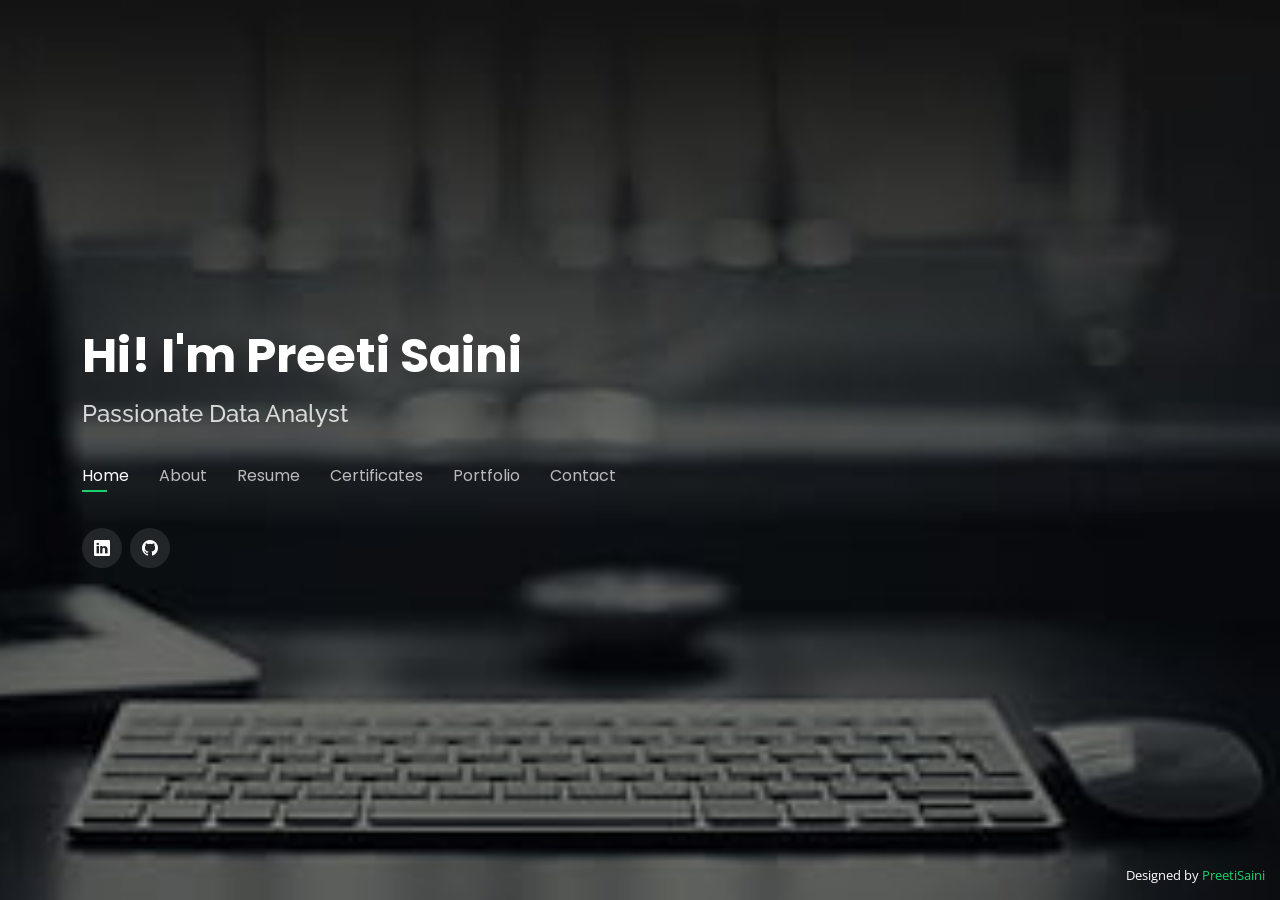
<file: Ayush/index.html>
<!DOCTYPE html>
<html lang="en">

<head>
  <meta charset="utf-8">
  <meta content="width=device-width, initial-scale=1.0" name="viewport">

  <title>PreetiSaini's Portfolio</title>
  <meta content="" name="description">
  <meta content="" name="keywords">

  <!-- Favicons -->
  <link href="assets/img/Fevicon.png" rel="icon">
  <link href="assets/img/apple-touch-icon.png" rel="apple-touch-icon">

  <!-- Google Fonts -->
  <link href="https://fonts.googleapis.com/css?family=Open+Sans:300,300i,400,400i,600,600i,700,700i|Raleway:300,300i,400,400i,500,500i,600,600i,700,700i|Poppins:300,300i,400,400i,500,500i,600,600i,700,700i" rel="stylesheet">

  <!-- Vendor CSS Files -->
  <link href="assets/vendor/bootstrap/css/bootstrap.min.css" rel="stylesheet">
  <link href="assets/vendor/bootstrap-icons/bootstrap-icons.css" rel="stylesheet">
  <link href="assets/vendor/boxicons/css/boxicons.min.css" rel="stylesheet">
  <link href="assets/vendor/glightbox/css/glightbox.min.css" rel="stylesheet">
  <link href="assets/vendor/remixicon/remixicon.css" rel="stylesheet">
  <link href="assets/vendor/swiper/swiper-bundle.min.css" rel="stylesheet">

  <!-- Template Main CSS File -->
  <link href="assets/css/style.css" rel="stylesheet">

  <!-- =======================================================
  * Template Name: Personal
  * Updated: Jan 09 2024 with Bootstrap v5.3.2
  * Template URL: https://bootstrapmade.com/personal-free-resume-bootstrap-template/
  * Author: BootstrapMade.com
  * License: https://bootstrapmade.com/license/
  ======================================================== -->
</head>

<body>

  <!-- ======= Header ======= -->
  <header id="header">
    <div class="container">

      <h1><a href="index.html">Hi! I'm Preeti Saini</a></h1>
      <!-- Uncomment below if you prefer to use an image logo -->
      <!-- <a href="index.html" class="mr-auto"><img src="assets/img/logo.png" alt="" class="img-fluid"></a> -->
      <h2>Passionate Data Analyst</span></h2>

      <nav id="navbar" class="navbar">
        <ul>
          <li><a class="nav-link active" href="#header">Home</a></li>
          <li><a class="nav-link" href="#about">About</a></li>
          <li><a class="nav-link" href="#resume">Resume</a></li>
          <li><a class="nav-link" href="#services">Certificates</a></li>
          <li><a class="nav-link" href="#portfolio">Portfolio</a></li>
          <li><a class="nav-link" href="#contact">Contact</a></li>
        </ul>
        <i class="bi bi-list mobile-nav-toggle"></i>
      </nav><!-- .navbar -->

      <div class="social-links">
        <a href="https://www.linkedin.com/in/preetisainiofficial" class="linkedin"><i class="bi bi-linkedin"></i></a>
        <a href="https://github.com/preetisaini06" class="github"><i class="bi bi-github"></i></a>
      </div>

    </div>
  </header><!-- End Header -->

  <!-- ======= About Section ======= -->
  <section id="about" class="about">

    <!-- ======= About Me ======= -->
    <div class="about-me container">

      <div class="section-title">
        <h2>About</h2>
        <p>Learn more about me</p>
      </div>

      <div class="row">
        <div class="col-lg-4" data-aos="fade-right">
          <img src="assets/img/image.jpg" class="img-fluid" alt="">
        </div>
        <div class="col-lg-8 pt-4 pt-lg-0 content" data-aos="fade-left">
          <h3>Passionate Data Analyst</h3>
          <p class="fst-italic">
          Data enthusiast on a mission to unravel the stories hidden within datasets. As a dedicated Data Analyst, I thrive on transforming raw numbers into actionable insights that drive informed decision-making. 
          <p class="fst-italic">I have strong willingness to exhibit my proficiency in analytical tools like Excel, Power BI, SQL, Python and AWS.</p>
          <p class="fst-italic">I've put my talents to work on real business projects, and you can check them out in my portfolio. From numbers to insights, I've got it covered. I easily fit into teams with my adaptability and strong analytical skills, making a quick and positive impact.</p>
          <p class="fst-italic">Feel free to connect or contact me via <a href="https://www.linkedin.com/in/preetisainiofficial">linkedin</a></p>
        </p>
        </div>
      </div>

    </div><!-- End About Me -->


    <!-- ======= Skills  ======= -->
    <div class="skills container">

      <div class="section-title">
        <h2>Skills</h2>
      </div>

      <div class="row skills-content">

        <div class="col-lg-6">

          <div class="progress">
            <span class="skill">Excel <i class="val">90%</i></span>
            <div class="progress-bar-wrap">
              <div class="progress-bar" role="progressbar" aria-valuenow="90" aria-valuemin="0" aria-valuemax="100"></div>
            </div>
          </div>

          <div class="progress">
            <span class="skill">SQL<i class="val">95%</i></span>
            <div class="progress-bar-wrap">
              <div class="progress-bar" role="progressbar" aria-valuenow="95" aria-valuemin="0" aria-valuemax="100"></div>
            </div>
          </div>

          <div class="progress">
            <span class="skill">Power BI<i class="val">85%</i></span>
            <div class="progress-bar-wrap">
              <div class="progress-bar" role="progressbar" aria-valuenow="85" aria-valuemin="0" aria-valuemax="100"></div>
            </div>
          </div>

        </div>

        <div class="col-lg-6">

          <div class="progress">
            <span class="skill">Python<i class="val">90%</i></span>
            <div class="progress-bar-wrap">
              <div class="progress-bar" role="progressbar" aria-valuenow="90" aria-valuemin="0" aria-valuemax="100"></div>
            </div>
          </div>

          <div class="progress">
            <span class="skill">Problem Solving <i class="val">100%</i></span>
            <div class="progress-bar-wrap">
              <div class="progress-bar" role="progressbar" aria-valuenow="100" aria-valuemin="0" aria-valuemax="100"></div>
            </div>
          </div>

          <div class="progress">
            <span class="skill">Analytical Skill<i class="val">100%</i></span>
            <div class="progress-bar-wrap">
              <div class="progress-bar" role="progressbar" aria-valuenow="100" aria-valuemin="0" aria-valuemax="100"></div>
            </div>
          </div>

        </div>

      </div>

    </div><!-- End Skills -->

    

  </section><!-- End About Section -->

  <!-- ======= Resume Section ======= -->
  <section id="resume" class="resume">
    <div class="container">

      <div class="section-title">
        <h2>Resume</h2>
        <p>Check My Resume</p>
      </div>

      <div class="row">
        <div class="col-lg-6">
          <h3 class="resume-title">Summary</h3>
          <div class="resume-item pb-0">
            <h4>Junior Data Analyst</h4>
            <p><em>Passionate data enthusiast on a mission to unravel the stories hidden within datasets. As a dedicated Data Analyst, I thrive on transforming raw numbers into actionable insights that drive informed decision-making.</em></p>
            <p>
            <ul>
              <li>Gurugram, Haryana - India</li>
              <li>analyzewdpreeti@gmail.com</li>
            </ul>
            </p>
          </div>

          <h3 class="resume-title">Education</h3>
          <div class="resume-item">
            <h4>Master of Computer Applications (MCA) </h4>
            <h5>2021 - 2023</h5>
            <p><em>Kurukshetra University, Kurukshetra</em></p>
            <p>Developed a versatile skill set encompassing software development, programming languages, database management, and systems analysis. Acquired a strong foundation for tackling complex challenges and driving innovation in the IT sector.</p>
          </div>
          <div class="resume-item">
            <h4>Bachelor of Computer Science (B.Sc)</h4>
            <h5>2018 - 2021</h5>
            <p><em>Kurukshetra University, Kurukshetra</em></p>
            <p>Applied software engineering principles to design, code, test, and debug software applications. Utilized logical reasoning and critical thinking in the development and optimization of software solutions. Cultivated strong analytical and problem-solving skills through coursework and practical applications.</p>
          </div>
        </div>

        <div class="col-lg-6">
          <h3 class="resume-title">Experience</h3>
          <div class="resume-item">
            <h4>Junior Data Analyst</h4>
            <h5>03/2024 - Present</h5>
            <p><em>Ignox Labs Pvt. Ltd</em></p>
          </div>

          <div class="resume-item">
            <h4>Power BI Virtual Case Experience</h4>
            <h5>06/2023 - 07/2023</h5>
            <p><em>PwC, Forage  - Remote</em></p>
            <p>
            <ul>
              <li>During the Internship, I'd completed 3 dynamic Power BI projects. </li>
              <li>These projects provided me with hands-on experience in data visualization and analysis.</li>
              <li>Each dashboard showcased key insights and trends, enabling data-driven decision-making for business optimization.</li>
            </ul>
            </p>
          </div>

          <div class="resume-item">
            <h4>Python Trainee</h4>
            <h5>08/2022 - 10/2022</h5>
            <p><em>Solitaire Infosys Pvt. Ltd.</em></p>
            <p>
            <ul>
              <li>This internship was a transformative learning journey that laid a strong foundation in Python programming. </li>
              <li>Mastered essential data structures, and gained confidence in solving real-world problems with Python. </li>
            </ul>
            </p>
          </div>
        </div>
      </div>

    </div>
  </section><!-- End Resume Section -->

  <!-- ======= Certificate Section ======= -->
  <section id="services" class="services">
    <div class="container">

      <div class="section-title">
        <h2>Certificates</h2>
        <p>My Certificates</p>
      </div>

      <div class="row">
        <div class="col-lg-4 col-md-6 d-flex align-items-stretch mt-4 ">
          <div class="icon-box">
            <div class="icon"><i class="bx bx-file"></i></div>
            <h4><a href="https://drive.google.com/file/d/1uDLOE9TRoGxuBat4PUEi3qhEYxNU5FqM/view?usp=sharing">Data Analytics Essentials Course</a></h4>
            <p>Cisco Networking Academy</p>
          </div>
        </div>

      

        <div class="col-lg-4 col-md-6 d-flex align-items-stretch mt-4 ">
          <div class="icon-box">
            <div class="icon"><i class="bx bx-file"></i></div>
            <h4><a href="https://drive.google.com/file/d/1r1EODRHPFkru006jKPLAp_hQjktLBhKm/view?usp=sharing"> SQL (Basic) Certification from   </a></h4>
            <p>Hackerrank</p>
          </div>
        </div>

        


        

        <div class="col-lg-4 col-md-6 d-flex align-items-stretch mt-4">
          <div class="icon-box">
            <div class="icon"><i class="bx bx-file"></i></div>
            <h4><a href="https://www.hackerrank.com/certificates/691dea390439">SQL (Intermediate) Certification</a></h4>
            <p>Hackerrank</p>
          </div>
        </div>

        <div class="col-lg-4 col-md-6 d-flex align-items-stretch mt-4">
          <div class="icon-box">
            <div class="icon"><i class="bx bx-file"></i></div>
            <h4><a href="https://drive.google.com/file/d/16NHS0vsIXqk2u5C8tKheCfEhzK26WGWg/view?usp=sharing">Microsoft Power BI Desktop for Business Intelligence - 2023</a></h4>
            <p>Udemy</p>
          </div>
        </div>

        <div class="col-lg-4 col-md-6 d-flex align-items-stretch mt-4">
          <div class="icon-box">
            <div class="icon"><i class="bx bx-file"></i></div>
            <h4><a href="https://drive.google.com/file/d/1ReFFsuhoO_7Fn6xEmHgxPP3TxRH3rMB2/view?usp=sharing">Microsoft Excel Beginner to Advanced - 2023</a></h4>
            <p>Udemy</p>
          </div>
        </div>


        <div class="col-lg-4 col-md-6 d-flex align-items-stretch mt-4 ">
          <div class="icon-box">
            <div class="icon"><i class="bx bx-file"></i></div>
            <h4><a href="https://drive.google.com/file/d/1WiD4-9M8dtKYnQROtijSNj-KluiA_a60/view?usp=sharing">Agile Virtual Experience Program</a></h4>
            <p>Cognizant, Forage</p>
          </div>
        </div>



        <div class="col-lg-4 col-md-6 d-flex align-items-stretch mt-4">
          <div class="icon-box">
            <div class="icon"><i class="bx bx-file"></i></div>
            <h4><a href="https://drive.google.com/file/d/1T8lr3YZr8ytBg3QisFbJ_G3pDH53pRNc/view?usp=sharing">Power BI Virtual Case Experience</a></h4>
            <p>PwC, Forage</p>
          </div>
        </div>


        <div class="col-lg-4 col-md-6 d-flex align-items-stretch mt-4">
          <div class="icon-box">
            <div class="icon"><i class="bx bx-file"></i></div>
            <h4><a href="https://drive.google.com/file/d/1F8_HItxJV3yCsoMZVL4TLvqPxjwfLh7L/view?usp=sharing">Data Science Internship Completion Certificate</a></h4>
            <p>CodeClause Pvt. Ltd.</p>
          </div>
        </div>


        <div class="col-lg-4 col-md-6 d-flex align-items-stretch mt-4">
          <div class="icon-box">
            <div class="icon"><i class="bx bx-file"></i></div>
            <h4><a href="https://drive.google.com/file/d/16tb1vndaCY84BBdIzzttfsnoWJGqTcVX/view?usp=sharing">Python Internship Completion Certificate </a></h4>
            <p>Solitaire Infosys Pvt. Ltd.</p>
          </div>
        </div>



      </div>

    </div>
  </section><!-- End Services Section -->

  <!-- ======= Portfolio Section ======= -->
  <section id="portfolio" class="portfolio">
    <div class="container">

      <div class="section-title">
        <h2>Portfolio</h2>
        <p>My Works</p>
      </div>

      <div class="row">
        <div class="col-lg-12 d-flex justify-content-center">
          <ul id="portfolio-flters">
            <li data-filter="*" class="filter-active">All</li>
            <li data-filter=".filter-powerbi">Power BI</li>
            <li data-filter=".filter-sql">SQL</li>
            <li data-filter=".filter-excel">Excel</li>
            <li data-filter=".filter-python">Python</li>
          </ul>
        </div>
      </div>

      <div class="row portfolio-container">

        <div class="col-lg-4 col-md-6 portfolio-item filter-powerbi">
          <div class="portfolio-wrap">
            <img src="assets/img/portfolio/p1.jpg" class="img-fluid" alt="">
            <div class="portfolio-info">
              <h4>Revenue Insights in Hospitality Domain</h4>
              <p>Power BI + DAX</p>
              <div class="portfolio-links">
                <a href="assets/img/portfolio/p1.jpg" data-gallery="portfolioGallery" class="portfolio-lightbox" title="Revenue Insights in Hospitality Domain"><i class="bx bx-plus"></i></a>
                <a href="portfolio-details.html" data-gallery="portfolioDetailsGallery" data-glightbox="type: external" class="portfolio-details-lightbox" title="Portfolio Details"><i class="bx bx-link"></i></a>
              </div>
            </div>
          </div>
        </div>

        <div class="col-lg-4 col-md-6 portfolio-item filter-sql">
          <div class="portfolio-wrap">
            <img src="assets/img/portfolio/p2.jpg" class="img-fluid" alt="">
            <div class="portfolio-info">
              <h4>Pub Pricing Analysis</h4>
              <p>SQL - Case Study</p>
              <div class="portfolio-links">
                <a href="assets/img/portfolio/p2.jpg" data-gallery="portfolioGallery" class="portfolio-lightbox" title="Pub Pricing Analysis"><i class="bx bx-plus"></i></a>
                <a href="portfolio-details 2.html" data-gallery="portfolioDetailsGallery" data-glightbox="type: external" class="portfolio-details-lightbox" title="Portfolio Details"><i class="bx bx-link"></i></a>
              </div>
            </div>
          </div>
        </div>

        <div class="col-lg-4 col-md-6 portfolio-item filter-powerbi">
          <div class="portfolio-wrap">
            <img src="assets/img/portfolio/p3.png" class="img-fluid" alt="">
            <div class="portfolio-info">
              <h4>Red Wine Quality Analysis</h4>
              <p>Power BI + DAX</p>
              <div class="portfolio-links">
                <a href="assets/img/portfolio/p3.png" data-gallery="portfolioGallery" class="portfolio-lightbox" title="Red Wine Quality Analysis"><i class="bx bx-plus"></i></a>
                <a href="portfolio-details 3.html" data-gallery="portfolioDetailsGallery" data-glightbox="type: external" class="portfolio-details-lightbox" title="Portfolio Details"><i class="bx bx-link"></i></a>
              </div>
            </div>
          </div>
        </div>

        <div class="col-lg-4 col-md-6 portfolio-item filter-sql">
          <div class="portfolio-wrap">
            <img src="assets/img/portfolio/p4.jpg" class="img-fluid" alt="">
            <div class="portfolio-info">
              <h4>Marketing Analysis</h4>
              <p>SQL Case Study</p>
              <div class="portfolio-links">
                <a href="assets/img/portfolio/p4.jpg" data-gallery="portfolioGallery" class="portfolio-lightbox" title="Marketing Analysis"><i class="bx bx-plus"></i></a>
                <a href="portfolio-details 4.html" data-gallery="portfolioDetailsGallery" data-glightbox="type: external" class="portfolio-details-lightbox" title="Portfolio Details"><i class="bx bx-link"></i></a>
              </div>
            </div>
          </div>
        </div>

        <div class="col-lg-4 col-md-6 portfolio-item filter-powerbi">
          <div class="portfolio-wrap">
            <img src="assets/img/portfolio/p5.jpg" class="img-fluid" alt="">
            <div class="portfolio-info">
              <h4>Supply Chain Insight in FMCG Domain</h4>
              <p>Power BI + DAX</p>
              <div class="portfolio-links">
                <a href="assets/img/portfolio/p5.jpg" data-gallery="portfolioGallery" class="portfolio-lightbox" title="Supply Chain Insight in FMCG Domain"><i class="bx bx-plus"></i></a>
                <a href="portfolio-details 5.html" data-gallery="portfolioDetailsGallery" data-glightbox="type: external" class="portfolio-details-lightbox" title="Portfolio Details"><i class="bx bx-link"></i></a>
              </div>
            </div>
          </div>
        </div>

        <div class="col-lg-4 col-md-6 portfolio-item filter-python">
          <div class="portfolio-wrap">
            <img src="assets/img/portfolio/p6.jpg" class="img-fluid" alt="">
            <div class="portfolio-info">
              <h4>Indian Premier League</h4>
              <p>Python - EDA</p>
              <div class="portfolio-links">
                <a href="assets/img/portfolio/p6.jpg" data-gallery="portfolioGallery" class="portfolio-lightbox" title="Indian Premier League"><i class="bx bx-plus"></i></a>
                <a href="portfolio-details 6.html" data-gallery="portfolioDetailsGallery" data-glightbox="type: external" class="portfolio-details-lightbox" title="Portfolio Details"><i class="bx bx-link"></i></a>
              </div>
            </div>
          </div>
        </div>

        <div class="col-lg-4 col-md-6 portfolio-item filter-excel">
          <div class="portfolio-wrap">
            <img src="assets/img/portfolio/p7.jpg" class="img-fluid" alt="">
            <div class="portfolio-info">
              <h4>E-commerce Sales Insight</h4>
              <p>Excel</p>
              <div class="portfolio-links">
                <a href="assets/img/portfolio/p7.jpg" data-gallery="portfolioGallery" class="portfolio-lightbox" title="Card 1"><i class="bx bx-plus"></i></a>
                <a href="portfolio-details 7.html" data-gallery="portfolioDetailsGallery" data-glightbox="type: external" class="portfolio-details-lightbox" title="Portfolio Details"><i class="bx bx-link"></i></a>
              </div>
            </div>
          </div>
        </div>

        <div class="col-lg-4 col-md-6 portfolio-item filter-powerbi">
          <div class="portfolio-wrap">
            <img src="assets/img/portfolio/p8.jpg" class="img-fluid" alt="">
            <div class="portfolio-info">
              <h4>Customer Retention Analysis</h4>
              <p>Power BI + DAX</p>
              <div class="portfolio-links">
                <a href="assets/img/portfolio/p8.jpg" data-gallery="portfolioGallery" class="portfolio-lightbox" title="Customer Retention Analysis"><i class="bx bx-plus"></i></a>
                <a href="portfolio-details 8.html" data-gallery="portfolioDetailsGallery" data-glightbox="type: external" class="portfolio-details-lightbox" title="Portfolio Details"><i class="bx bx-link"></i></a>
              </div>
            </div>
          </div>
        </div>

        <div class="col-lg-4 col-md-6 portfolio-item filter-sql">
          <div class="portfolio-wrap">
            <img src="assets/img/portfolio/p9.jpg" class="img-fluid" alt="">
            <div class="portfolio-info">
              <h4>Swiggy Data Analysis</h4>
              <p>SQL Case Study</p>
              <div class="portfolio-links">
                <a href="assets/img/portfolio/p9.jpg" data-gallery="portfolioGallery" class="portfolio-lightbox" title="Swiggy Data Analysis"><i class="bx bx-plus"></i></a>
                <a href="portfolio-details 9.html" data-gallery="portfolioDetailsGallery" data-glightbox="type: external" class="portfolio-details-lightbox" title="Portfolio Details"><i class="bx bx-link"></i></a>
              </div>
            </div>
          </div>
        </div>

      </div>

    </div>
  </section><!-- End Portfolio Section -->

  <!-- ======= Contact Section ======= -->
  <section id="contact" class="contact">
    <div class="container">

      <div class="section-title">
        <h2>Contact</h2>
        <p>Contact Me</p>
      </div>

      <div class="row mt-2">

        <div class="col-md-6 d-flex align-items-stretch">
          <div class="info-box">
            <i class="bx bx-map"></i>
            <h3>My Address</h3>
            <p>Gurugram, Haryana - India</p>
          </div>
        </div>

        <div class="col-md-6 mt-4 mt-md-0 d-flex align-items-stretch">
          <div class="info-box">
            <i class="bx bx-share-alt"></i>
            <h3>Social Profiles</h3>
            <div class="social-links">
              <a href="https://www.linkedin.com/in/preetisainiofficial" class="linkedin"><i class="bi bi-linkedin"></i></a>
              <a href="https://github.com/preetisaini06" class="github"><i class="bi bi-github"></i></a>
              <a href="https://medium.com/@analyzewdpreeti/about" class="medium"><i class="bi bi-medium"></i></a>
              
            </div>
          </div>
        </div>

        <div class="col-md-6 mt-4 d-flex align-items-stretch">
          <div class="info-box">
            <i class="bx bx-envelope"></i>
            <h3>Email Me</h3>
            <p>analyzewdpreeti@gmail.com</p>
          </div>
        </div>

        
      </div>

    </div>
  </section><!-- End Contact Section -->

  <div class="credits">
    <!-- All the links in the footer should remain intact. -->
    <!-- You can delete the links only if you purchased the pro version. -->
    <!-- Licensing information: https://bootstrapmade.com/license/ -->
    <!-- Purchase the pro version with working PHP/AJAX contact form: https://bootstrapmade.com/personal-free-resume-bootstrap-template/ -->
    Designed by <a href="#">PreetiSaini</a>
  </div>

  <!-- Vendor JS Files -->
  <script src="assets/vendor/purecounter/purecounter_vanilla.js"></script>
  <script src="assets/vendor/bootstrap/js/bootstrap.bundle.min.js"></script>
  <script src="assets/vendor/glightbox/js/glightbox.min.js"></script>
  <script src="assets/vendor/isotope-layout/isotope.pkgd.min.js"></script>
  <script src="assets/vendor/swiper/swiper-bundle.min.js"></script>
  <script src="assets/vendor/waypoints/noframework.waypoints.js"></script>
  <script src="assets/vendor/php-email-form/validate.js"></script>

  <!-- Template Main JS File -->
  <script src="assets/js/main.js"></script>

</body>

</html>
</file>
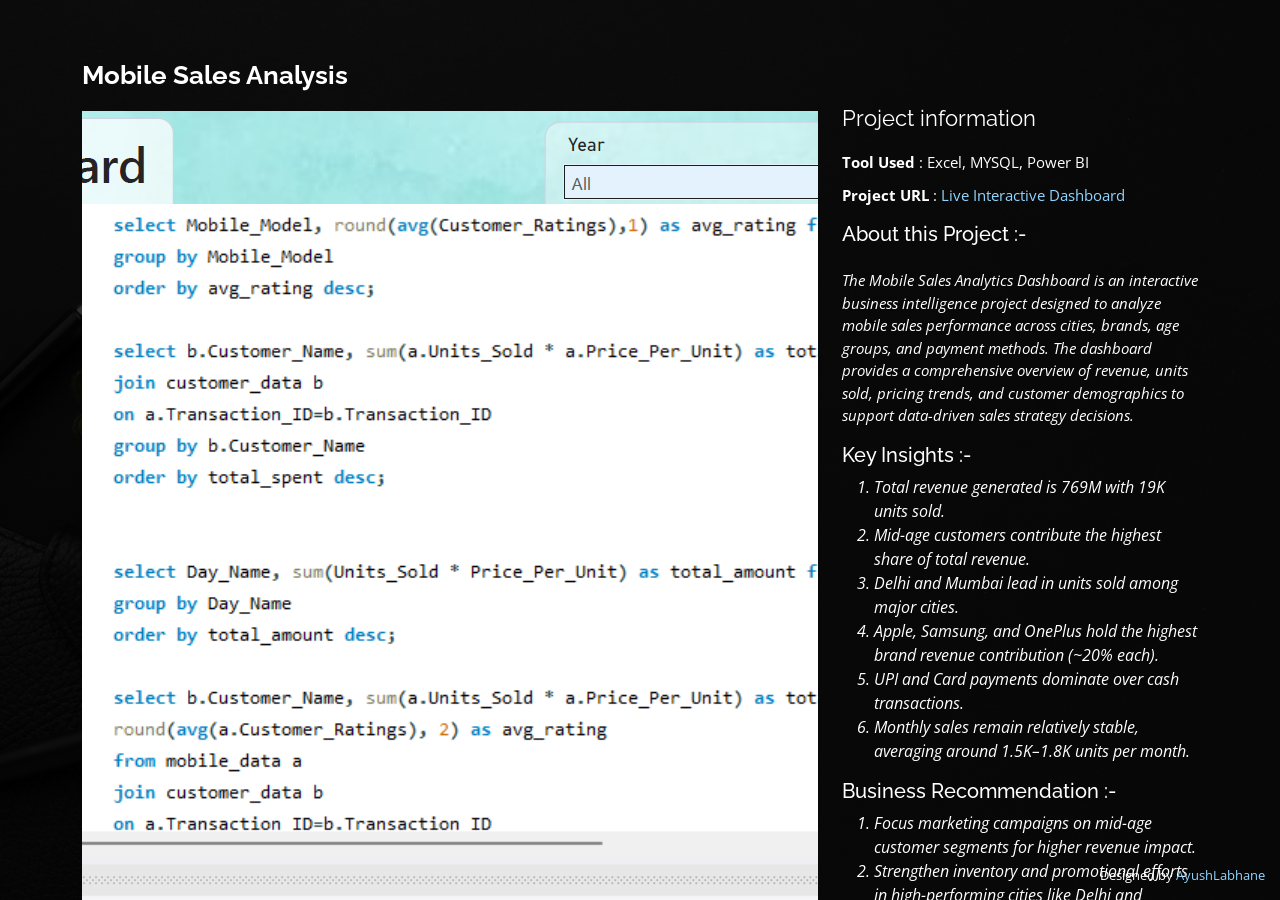
<file: portfolio-details 3.html>
<!DOCTYPE html>
<html lang="en">

<head>
  <meta charset="utf-8">
  <meta content="width=device-width, initial-scale=1.0" name="viewport">

  <title>Portfolio Details - Personal Bootstrap Template</title>
  <meta content="" name="description">
  <meta content="" name="keywords">

  <!-- Favicons -->
  <link href="assets/img/Fevicon.png" rel="icon">
  <link href="assets/img/apple-touch-icon.png" rel="apple-touch-icon">

  <!-- Google Fonts -->
  <link href="https://fonts.googleapis.com/css?family=Open+Sans:300,300i,400,400i,600,600i,700,700i|Raleway:300,300i,400,400i,500,500i,600,600i,700,700i|Poppins:300,300i,400,400i,500,500i,600,600i,700,700i" rel="stylesheet">

  <!-- Vendor CSS Files -->
  <link href="assets/vendor/bootstrap/css/bootstrap.min.css" rel="stylesheet">
  <link href="assets/vendor/bootstrap-icons/bootstrap-icons.css" rel="stylesheet">
  <link href="assets/vendor/boxicons/css/boxicons.min.css" rel="stylesheet">
  <link href="assets/vendor/glightbox/css/glightbox.min.css" rel="stylesheet">
  <link href="assets/vendor/remixicon/remixicon.css" rel="stylesheet">
  <link href="assets/vendor/swiper/swiper-bundle.min.css" rel="stylesheet">

  <!-- Template Main CSS File -->
  <link href="assets/css/style.css" rel="stylesheet">

  <!-- =======================================================
  * Template Name: Personal
  * Updated: Jan 09 2024 with Bootstrap v5.3.2
  * Template URL: https://bootstrapmade.com/personal-free-resume-bootstrap-template/
  * Author: BootstrapMade.com
  * License: https://bootstrapmade.com/license/
  ======================================================== -->
</head>

<body>

  <main id="main">

    <!-- ======= Portfolio Details ======= -->
    <div id="portfolio-details" class="portfolio-details">
      <div class="container">

        <div class="row">

          <div class="col-lg-8">
            <h2 class="portfolio-title">Mobile Sales Analysis</h2>

            <div class="portfolio-details-slider swiper">
              <div class="swiper-wrapper align-items-center">

                <div class="swiper-slide">
                  <img src="assets/img/portfolio/p3-detail-1.png" alt="">
                </div>

                <div class="swiper-slide">
                  <img src="assets/img/portfolio/p3-detail-2.png" alt="">
                </div>

                <div class="swiper-slide">
                  <img src="assets/img/portfolio/p3-detail-3.png" alt="">
                </div>

              </div>
              <div class="swiper-pagination"></div>
            </div>

          </div>

          <div class="col-lg-4 portfolio-info">
            <h3>Project information</h3>
            <ul>
              <li><strong>Tool Used</strong> : Excel, MYSQL, Power BI</li>
              <li><strong>Project URL</strong> : <a href="https://github.com/Ayushlabhane/Mobile-Sales-Analysis.git" target="_blank">Live Interactive Dashboard</a></li>
            </ul>

            <h5>About this Project :-</h5>

            <p><em>The Mobile Sales Analytics Dashboard is an interactive business intelligence project designed to analyze mobile sales performance across cities, brands, age groups, and payment methods. The dashboard provides a comprehensive overview of revenue, units sold, pricing trends, and customer demographics to support data-driven sales strategy decisions.</em></p>
            <h5>Key Insights :-</h5>
            <ol><em>
              <li>Total revenue generated is 769M with 19K units sold.</li>
              <li>Mid-age customers contribute the highest share of total revenue.</li>
              <li>Delhi and Mumbai lead in units sold among major cities.</li>
              <li>Apple, Samsung, and OnePlus hold the highest brand revenue contribution (~20% each).</li>
              <li>UPI and Card payments dominate over cash transactions.</li>
              <li>Monthly sales remain relatively stable, averaging around 1.5K–1.8K units per month.</li>
              </ol></em>
              <h5>Business Recommendation :-</h5>
              <ol><em>
              <li>Focus marketing campaigns on mid-age customer segments for higher revenue impact.</li>
              <li>Strengthen inventory and promotional efforts in high-performing cities like Delhi and Mumbai.</li>
              <li>Promote high-margin models while monitoring price sensitivity trends across brands.</li>
              <li>Encourage digital payment incentives to further increase UPI and card transactions.</li>
            </ol></em>
          </div>


        </div>

      </div>
    </div><!-- End Portfolio Details -->

  </main><!-- End #main -->

  <div class="credits">
    <!-- All the links in the footer should remain intact. -->
    <!-- You can delete the links only if you purchased the pro version. -->
    <!-- Licensing information: https://bootstrapmade.com/license/ -->
    <!-- Purchase the pro version with working PHP/AJAX contact form: https://bootstrapmade.com/personal-free-resume-bootstrap-template/ -->
    Designed by <a href="#">AyushLabhane</a>
  </div>

  <!-- Vendor JS Files -->
  <script src="assets/vendor/purecounter/purecounter_vanilla.js"></script>
  <script src="assets/vendor/bootstrap/js/bootstrap.bundle.min.js"></script>
  <script src="assets/vendor/glightbox/js/glightbox.min.js"></script>
  <script src="assets/vendor/isotope-layout/isotope.pkgd.min.js"></script>
  <script src="assets/vendor/swiper/swiper-bundle.min.js"></script>
  <script src="assets/vendor/waypoints/noframework.waypoints.js"></script>
  <script src="assets/vendor/php-email-form/validate.js"></script>

  <!-- Template Main JS File -->
  <script src="assets/js/main.js"></script>

</body>

</html>
</file>
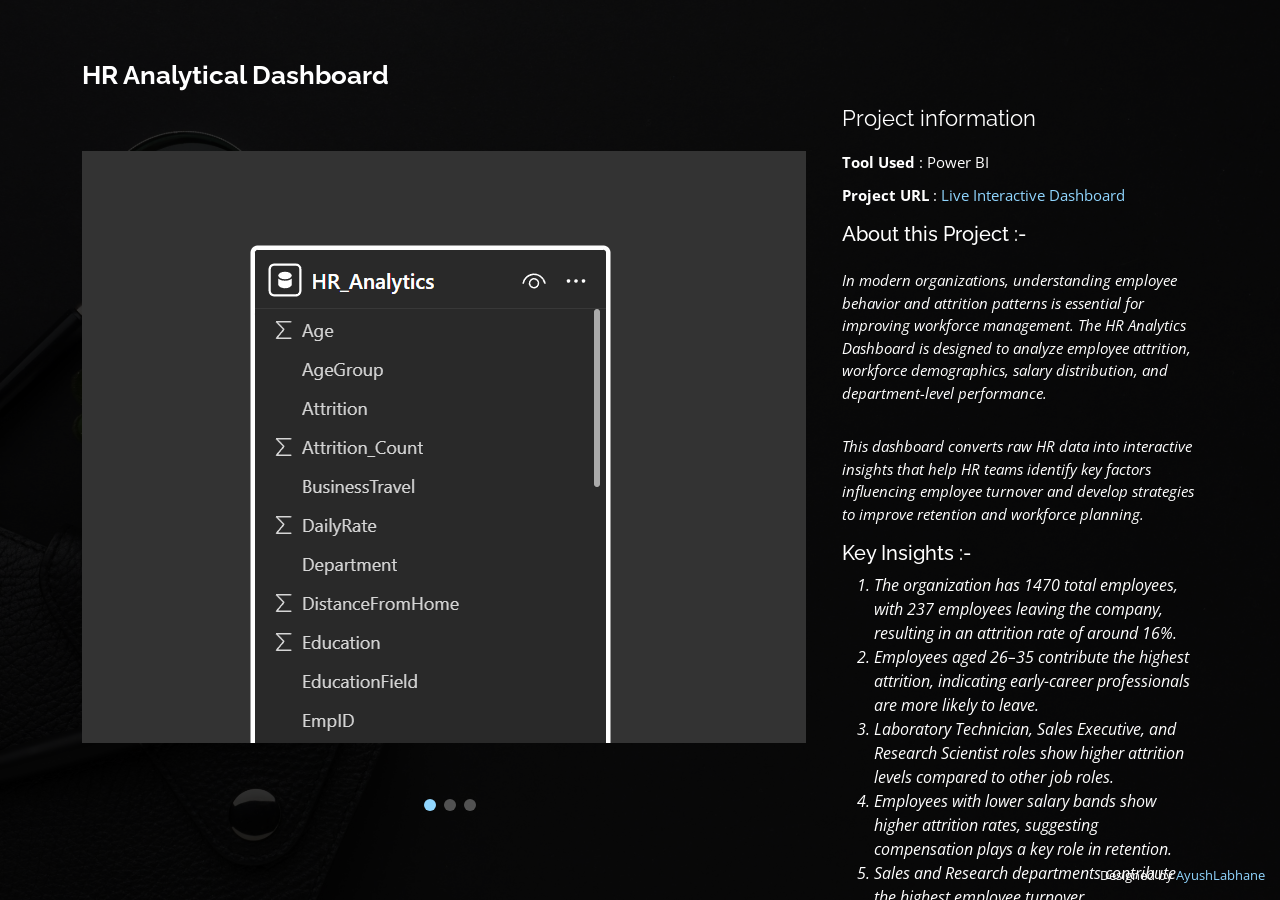
<file: portfolio-details 5.html>
<!DOCTYPE html>
<html lang="en">

<head>
  <meta charset="utf-8">
  <meta content="width=device-width, initial-scale=1.0" name="viewport">

  <title>Portfolio Details - Personal Bootstrap Template</title>
  <meta content="" name="description">
  <meta content="" name="keywords">

  <!-- Favicons -->
  <link href="assets/img/Fevicon.png" rel="icon">
  <link href="assets/img/apple-touch-icon.png" rel="apple-touch-icon">

  <!-- Google Fonts -->
  <link href="https://fonts.googleapis.com/css?family=Open+Sans:300,300i,400,400i,600,600i,700,700i|Raleway:300,300i,400,400i,500,500i,600,600i,700,700i|Poppins:300,300i,400,400i,500,500i,600,600i,700,700i" rel="stylesheet">

  <!-- Vendor CSS Files -->
  <link href="assets/vendor/bootstrap/css/bootstrap.min.css" rel="stylesheet">
  <link href="assets/vendor/bootstrap-icons/bootstrap-icons.css" rel="stylesheet">
  <link href="assets/vendor/boxicons/css/boxicons.min.css" rel="stylesheet">
  <link href="assets/vendor/glightbox/css/glightbox.min.css" rel="stylesheet">
  <link href="assets/vendor/remixicon/remixicon.css" rel="stylesheet">
  <link href="assets/vendor/swiper/swiper-bundle.min.css" rel="stylesheet">

  <!-- Template Main CSS File -->
  <link href="assets/css/style.css" rel="stylesheet">

  <!-- =======================================================
  * Template Name: Personal
  * Updated: Jan 09 2024 with Bootstrap v5.3.2
  * Template URL: https://bootstrapmade.com/personal-free-resume-bootstrap-template/
  * Author: BootstrapMade.com
  * License: https://bootstrapmade.com/license/
  ======================================================== -->
</head>

<body>

  <main id="main">

    <!-- ======= Portfolio Details ======= -->
    <div id="portfolio-details" class="portfolio-details">
      <div class="container">

        <div class="row">

          <div class="col-lg-8">
            <h2 class="portfolio-title">HR Analytical Dashboard</h2>

            <div class="portfolio-details-slider swiper">
              <div class="swiper-wrapper align-items-center">

                <div class="swiper-slide">
                  <img src="assets/img/portfolio/p5-detail-1.png" alt="">
                </div>

                <div class="swiper-slide">
                  <img src="assets/img/portfolio/p5-detail-2.png" alt="">
                </div>

                <div class="swiper-slide">
                  <img src="assets/img/portfolio/p5-detail-3.png" alt="">
                </div>

              </div>
              <div class="swiper-pagination"></div>
            </div>

          </div>

          <div class="col-lg-4 portfolio-info">
            <h3>Project information</h3>
            <ul>
              <li><strong>Tool Used</strong> : Power BI</li>
              <li><strong>Project URL</strong> : <a href="https://github.com/Ayushlabhane/HR-Analytical-Dashboard.git" target="_blank">Live Interactive Dashboard</a></li>
            </ul>

            <h5>About this Project :-</h5>


            <p><em>In modern organizations, understanding employee behavior and attrition patterns is essential for improving workforce management. The HR Analytics Dashboard is designed to analyze employee attrition, workforce demographics, salary distribution, and department-level performance. </em></p>
            <p><em> This dashboard converts raw HR data into interactive insights that help HR teams identify key factors influencing employee turnover and develop strategies to improve retention and workforce planning.</em></p>
            <h5>Key Insights :-</h5>
            <ol><em>
              <li>The organization has 1470 total employees, with 237 employees leaving the company, resulting in an attrition rate of around 16%.</li>
              <li>Employees aged 26–35 contribute the highest attrition, indicating early-career professionals are more likely to leave.</li>
              <li>Laboratory Technician, Sales Executive, and Research Scientist roles show higher attrition levels compared to other job roles.</li>
              <li>Employees with lower salary bands show higher attrition rates, suggesting compensation plays a key role in retention.</li>
              <li>Sales and Research departments contribute the highest employee turnover.</li>
              <li>Employees with shorter tenure (1–3 years) show significantly higher attrition compared to long-term employees.</li>
              </ol></em>
              <h5>Business Recommendation :-</h5>
              <ol><em>
              <li>Improve employee engagement and career growth opportunities for employees in early career stages.</li>
              <li>Review salary structures and compensation policies for lower salary bands to improve retention.</li>
              <li>Implement targeted retention strategies for high attrition roles such as Sales Executives and Laboratory Technicians.</li>
              <li>Strengthen onboarding and development programs for employees within their first three years at the company.</li>
            </ol></em>
          </div>


        </div>

      </div>
    </div><!-- End Portfolio Details -->

  </main><!-- End #main -->

  <div class="credits">
    <!-- All the links in the footer should remain intact. -->
    <!-- You can delete the links only if you purchased the pro version. -->
    <!-- Licensing information: https://bootstrapmade.com/license/ -->
    <!-- Purchase the pro version with working PHP/AJAX contact form: https://bootstrapmade.com/personal-free-resume-bootstrap-template/ -->
    Designed by <a href="#">AyushLabhane</a>
  </div>

  <!-- Vendor JS Files -->
  <script src="assets/vendor/purecounter/purecounter_vanilla.js"></script>
  <script src="assets/vendor/bootstrap/js/bootstrap.bundle.min.js"></script>
  <script src="assets/vendor/glightbox/js/glightbox.min.js"></script>
  <script src="assets/vendor/isotope-layout/isotope.pkgd.min.js"></script>
  <script src="assets/vendor/swiper/swiper-bundle.min.js"></script>
  <script src="assets/vendor/waypoints/noframework.waypoints.js"></script>
  <script src="assets/vendor/php-email-form/validate.js"></script>

  <!-- Template Main JS File -->
  <script src="assets/js/main.js"></script>

</body>

</html>
</file>
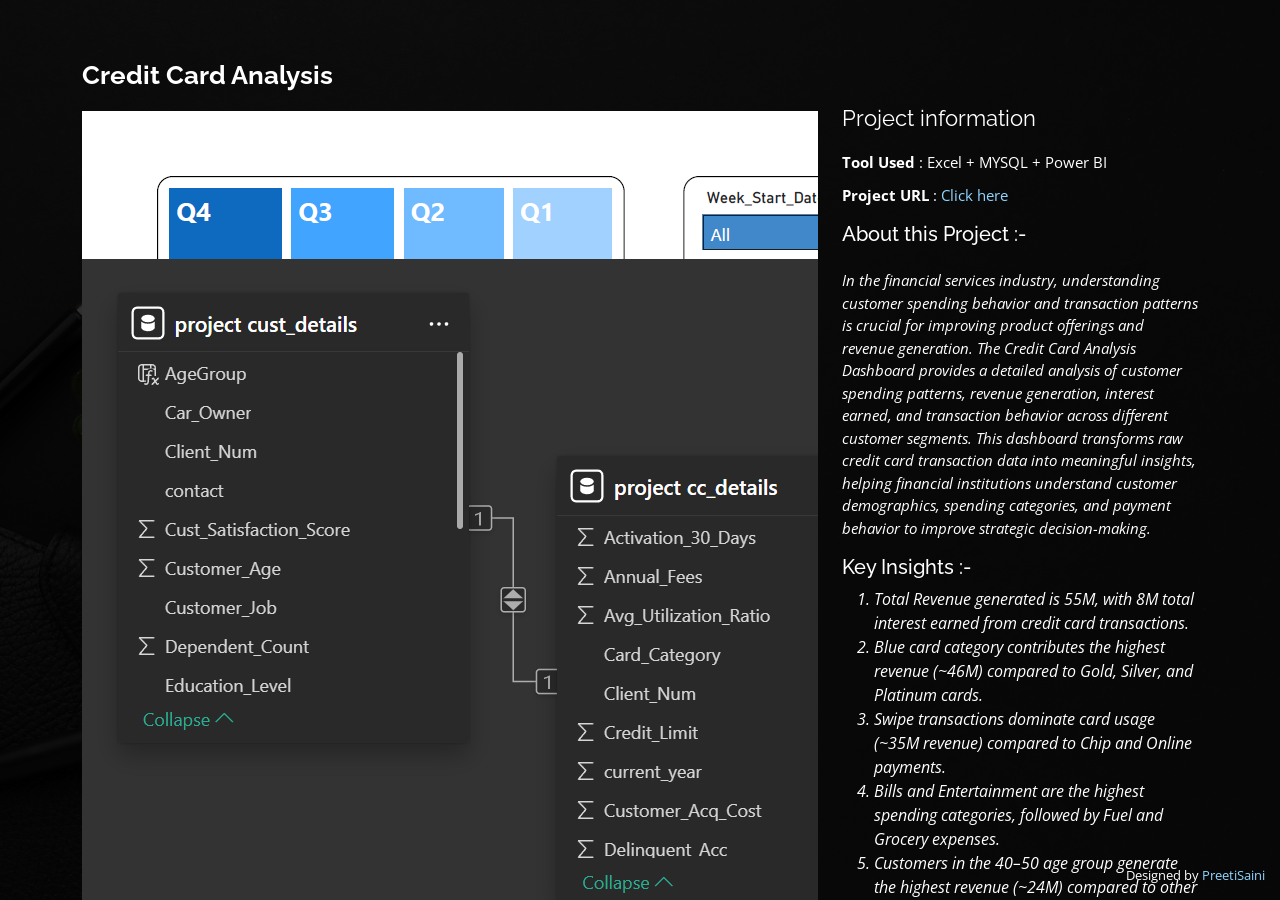
<file: portfolio-details 6.html>
<!DOCTYPE html>
<html lang="en">

<head>
  <meta charset="utf-8">
  <meta content="width=device-width, initial-scale=1.0" name="viewport">

  <title>Portfolio Details - Personal Bootstrap Template</title>
  <meta content="" name="description">
  <meta content="" name="keywords">

  <!-- Favicons -->
  <link href="assets/img/Fevicon.png" rel="icon">
  <link href="assets/img/apple-touch-icon.png" rel="apple-touch-icon">

  <!-- Google Fonts -->
  <link href="https://fonts.googleapis.com/css?family=Open+Sans:300,300i,400,400i,600,600i,700,700i|Raleway:300,300i,400,400i,500,500i,600,600i,700,700i|Poppins:300,300i,400,400i,500,500i,600,600i,700,700i" rel="stylesheet">

  <!-- Vendor CSS Files -->
  <link href="assets/vendor/bootstrap/css/bootstrap.min.css" rel="stylesheet">
  <link href="assets/vendor/bootstrap-icons/bootstrap-icons.css" rel="stylesheet">
  <link href="assets/vendor/boxicons/css/boxicons.min.css" rel="stylesheet">
  <link href="assets/vendor/glightbox/css/glightbox.min.css" rel="stylesheet">
  <link href="assets/vendor/remixicon/remixicon.css" rel="stylesheet">
  <link href="assets/vendor/swiper/swiper-bundle.min.css" rel="stylesheet">

  <!-- Template Main CSS File -->
  <link href="assets/css/style.css" rel="stylesheet">

  <!-- =======================================================
  * Template Name: Personal
  * Updated: Jan 09 2024 with Bootstrap v5.3.2
  * Template URL: https://bootstrapmade.com/personal-free-resume-bootstrap-template/
  * Author: BootstrapMade.com
  * License: https://bootstrapmade.com/license/
  ======================================================== -->
</head>

<body>

  <main id="main">

    <!-- ======= Portfolio Details ======= -->
    <div id="portfolio-details" class="portfolio-details">
      <div class="container">

        <div class="row">

          <div class="col-lg-8">
            <h2 class="portfolio-title">Credit Card Analysis</h2>

            <div class="portfolio-details-slider swiper">
              <div class="swiper-wrapper align-items-center">

                <div class="swiper-slide">
                  <img src="assets/img/portfolio/p6-detail-1.png" alt="">
                </div>

                <div class="swiper-slide">
                  <img src="assets/img/portfolio/p6-detail-2.png" alt="">
                </div>

                <div class="swiper-slide">
                  <img src="assets/img/portfolio/p6-detail-3.png" alt="">
                </div>

              </div>
              <div class="swiper-pagination"></div>
            </div>

          </div>

          <div class="col-lg-4 portfolio-info">
            <h3>Project information</h3>
            <ul>
              <li><strong>Tool Used</strong> : Excel + MYSQL + Power BI</li>
              <li><strong>Project URL</strong> : <a href="https://github.com/Ayushlabhane/Credit-Card-Analysis.git" target="_blank">Click here</a></li>
            </ul>

            <h5>About this Project :-</h5>


            <p><em>In the financial services industry, understanding customer spending behavior and transaction patterns is crucial for improving product offerings and revenue generation. The Credit Card Analysis Dashboard provides a detailed analysis of customer spending patterns, revenue generation, interest earned, and transaction behavior across different customer segments.</em>
            <em>This dashboard transforms raw credit card transaction data into meaningful insights, helping financial institutions understand customer demographics, spending categories, and payment behavior to improve strategic decision-making.</em>
            </p>
            <h5>Key Insights :-</h5>
            <ol><em>
              <li>Total Revenue generated is 55M, with 8M total interest earned from credit card transactions.</li>
              <li>Blue card category contributes the highest revenue (~46M) compared to Gold, Silver, and Platinum cards.</li>
              <li>Swipe transactions dominate card usage (~35M revenue) compared to Chip and Online payments.</li>
              <li>Bills and Entertainment are the highest spending categories, followed by Fuel and Grocery expenses.</li>
              <li>Customers in the 40–50 age group generate the highest revenue (~24M) compared to other age groups.</li>
              <li>High income customers contribute the largest share of revenue (~29M).</li>
              <li>Businessman and White-collar professionals generate the highest spending, indicating stronger credit card usage in these occupations.</li>
              <li>Texas, New York, and California are among the top revenue generating states.</li>
              </ol></em>
              <h5>Business Recommendation:-</h5>
               <ol><em>
              <li>Promote premium credit card products to high-income customer segments to maximize revenue.</li>
              <li>Design targeted rewards and cashback programs for high spending categories such as Bills and Entertainment.</li>
              <li>Encourage adoption of secure digital payment methods like Chip and Online transactions.</li>
              <li>Focus marketing strategies on high revenue generating occupations and regions to increase credit card adoption.</li>
            </ol></em>
          </div>

        </div>

      </div>
    </div><!-- End Portfolio Details -->

  </main><!-- End #main -->

  <div class="credits">
    <!-- All the links in the footer should remain intact. -->
    <!-- You can delete the links only if you purchased the pro version. -->
    <!-- Licensing information: https://bootstrapmade.com/license/ -->
    <!-- Purchase the pro version with working PHP/AJAX contact form: https://bootstrapmade.com/personal-free-resume-bootstrap-template/ -->
    Designed by <a href="#">PreetiSaini</a>
  </div>

  <!-- Vendor JS Files -->
  <script src="assets/vendor/purecounter/purecounter_vanilla.js"></script>
  <script src="assets/vendor/bootstrap/js/bootstrap.bundle.min.js"></script>
  <script src="assets/vendor/glightbox/js/glightbox.min.js"></script>
  <script src="assets/vendor/isotope-layout/isotope.pkgd.min.js"></script>
  <script src="assets/vendor/swiper/swiper-bundle.min.js"></script>
  <script src="assets/vendor/waypoints/noframework.waypoints.js"></script>
  <script src="assets/vendor/php-email-form/validate.js"></script>

  <!-- Template Main JS File -->
  <script src="assets/js/main.js"></script>

</body>

</html>
</file>
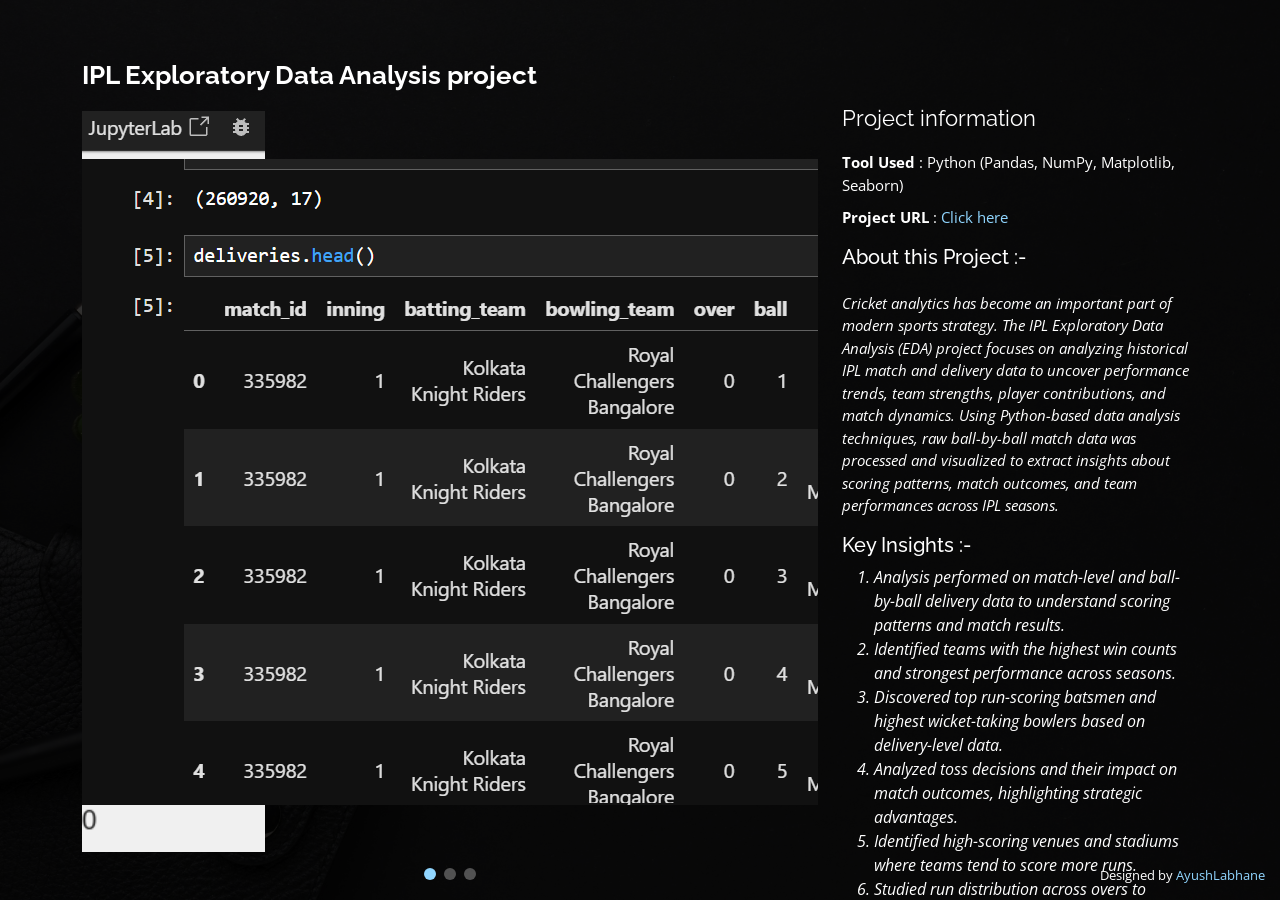
<file: portfolio-details 7.html>
<!DOCTYPE html>
<html lang="en">

<head>
  <meta charset="utf-8">
  <meta content="width=device-width, initial-scale=1.0" name="viewport">

  <title>Portfolio Details - Personal Bootstrap Template</title>
  <meta content="" name="description">
  <meta content="" name="keywords">

  <!-- Favicons -->
  <link href="assets/img/Fevicon.png" rel="icon">
  <link href="assets/img/apple-touch-icon.png" rel="apple-touch-icon">

  <!-- Google Fonts -->
  <link href="https://fonts.googleapis.com/css?family=Open+Sans:300,300i,400,400i,600,600i,700,700i|Raleway:300,300i,400,400i,500,500i,600,600i,700,700i|Poppins:300,300i,400,400i,500,500i,600,600i,700,700i" rel="stylesheet">

  <!-- Vendor CSS Files -->
  <link href="assets/vendor/bootstrap/css/bootstrap.min.css" rel="stylesheet">
  <link href="assets/vendor/bootstrap-icons/bootstrap-icons.css" rel="stylesheet">
  <link href="assets/vendor/boxicons/css/boxicons.min.css" rel="stylesheet">
  <link href="assets/vendor/glightbox/css/glightbox.min.css" rel="stylesheet">
  <link href="assets/vendor/remixicon/remixicon.css" rel="stylesheet">
  <link href="assets/vendor/swiper/swiper-bundle.min.css" rel="stylesheet">

  <!-- Template Main CSS File -->
  <link href="assets/css/style.css" rel="stylesheet">

  <!-- =======================================================
  * Template Name: Personal
  * Updated: Jan 09 2024 with Bootstrap v5.3.2
  * Template URL: https://bootstrapmade.com/personal-free-resume-bootstrap-template/
  * Author: BootstrapMade.com
  * License: https://bootstrapmade.com/license/
  ======================================================== -->
</head>

<body>

  <main id="main">

    <!-- ======= Portfolio Details ======= -->
    <div id="portfolio-details" class="portfolio-details">
      <div class="container">

        <div class="row">

          <div class="col-lg-8">
            <h2 class="portfolio-title">IPL Exploratory Data Analysis project</h2>

            <div class="portfolio-details-slider swiper">
              <div class="swiper-wrapper align-items-center">

                <div class="swiper-slide">
                  <img src="assets/img/portfolio/p7-detail-1.png" alt="">
                </div>

                <div class="swiper-slide">
                  <img src="assets/img/portfolio/p7-detail-2.png" alt="">
                </div>

                <div class="swiper-slide">
                  <img src="assets/img/portfolio/p7-detail-3.png" alt="">
                </div>

              </div>
              <div class="swiper-pagination"></div>
            </div>

          </div>

          <div class="col-lg-4 portfolio-info">
            <h3>Project information</h3>
            <ul>
              <li><strong>Tool Used</strong> : Python (Pandas, NumPy, Matplotlib, Seaborn)</li>
              <li><strong>Project URL</strong> : <a href="https://github.com/Ayushlabhane/Indian-Premier-League-EDA.git" target="_blank">Click here</a></li>
            </ul>

            <h5>About this Project :-</h5>


            <p><em>Cricket analytics has become an important part of modern sports strategy. The IPL Exploratory Data Analysis (EDA) project focuses on analyzing historical IPL match and delivery data to uncover performance trends, team strengths, player contributions, and match dynamics.</em>
            <em>Using Python-based data analysis techniques, raw ball-by-ball match data was processed and visualized to extract insights about scoring patterns, match outcomes, and team performances across IPL seasons.</em>
            </p>
            <h5>Key Insights :-</h5>
            <ol><em>
              <li>Analysis performed on match-level and ball-by-ball delivery data to understand scoring patterns and match results. </li>
              <li>Identified teams with the highest win counts and strongest performance across seasons. </li>
              <li>Discovered top run-scoring batsmen and highest wicket-taking bowlers based on delivery-level data. </li>
              <li>Analyzed toss decisions and their impact on match outcomes, highlighting strategic advantages.</li>
              <li>Identified high-scoring venues and stadiums where teams tend to score more runs.</li>
              <li>Studied run distribution across overs to understand scoring acceleration during middle and death overs.</li>
              <li>Identified teams with strongest chasing performance vs teams that perform better when defending totals.</li>
              </ol></em>
              <h5>Business/Analytical Conclusion :-</h5>
              <ol><em>
              <li>Teams winning the toss tend to prefer chasing in certain stadium conditions.</li>
              <li>Certain venues consistently produce higher scoring matches, indicating pitch characteristics favorable for batting.</li>
              <li>Top-performing batsmen significantly influence team win probability, highlighting the importance of star players.</li>
              <li>Strategic bowling during death overs plays a major role in controlling match outcomes.</li>
            </ol></em>
          </div>



        </div>

      </div>
    </div><!-- End Portfolio Details -->

  </main><!-- End #main -->

  <div class="credits">
    <!-- All the links in the footer should remain intact. -->
    <!-- You can delete the links only if you purchased the pro version. -->
    <!-- Licensing information: https://bootstrapmade.com/license/ -->
    <!-- Purchase the pro version with working PHP/AJAX contact form: https://bootstrapmade.com/personal-free-resume-bootstrap-template/ -->
    Designed by <a href="#">AyushLabhane</a>
  </div>

  <!-- Vendor JS Files -->
  <script src="assets/vendor/purecounter/purecounter_vanilla.js"></script>
  <script src="assets/vendor/bootstrap/js/bootstrap.bundle.min.js"></script>
  <script src="assets/vendor/glightbox/js/glightbox.min.js"></script>
  <script src="assets/vendor/isotope-layout/isotope.pkgd.min.js"></script>
  <script src="assets/vendor/swiper/swiper-bundle.min.js"></script>
  <script src="assets/vendor/waypoints/noframework.waypoints.js"></script>
  <script src="assets/vendor/php-email-form/validate.js"></script>

  <!-- Template Main JS File -->
  <script src="assets/js/main.js"></script>

</body>

</html>
</file>
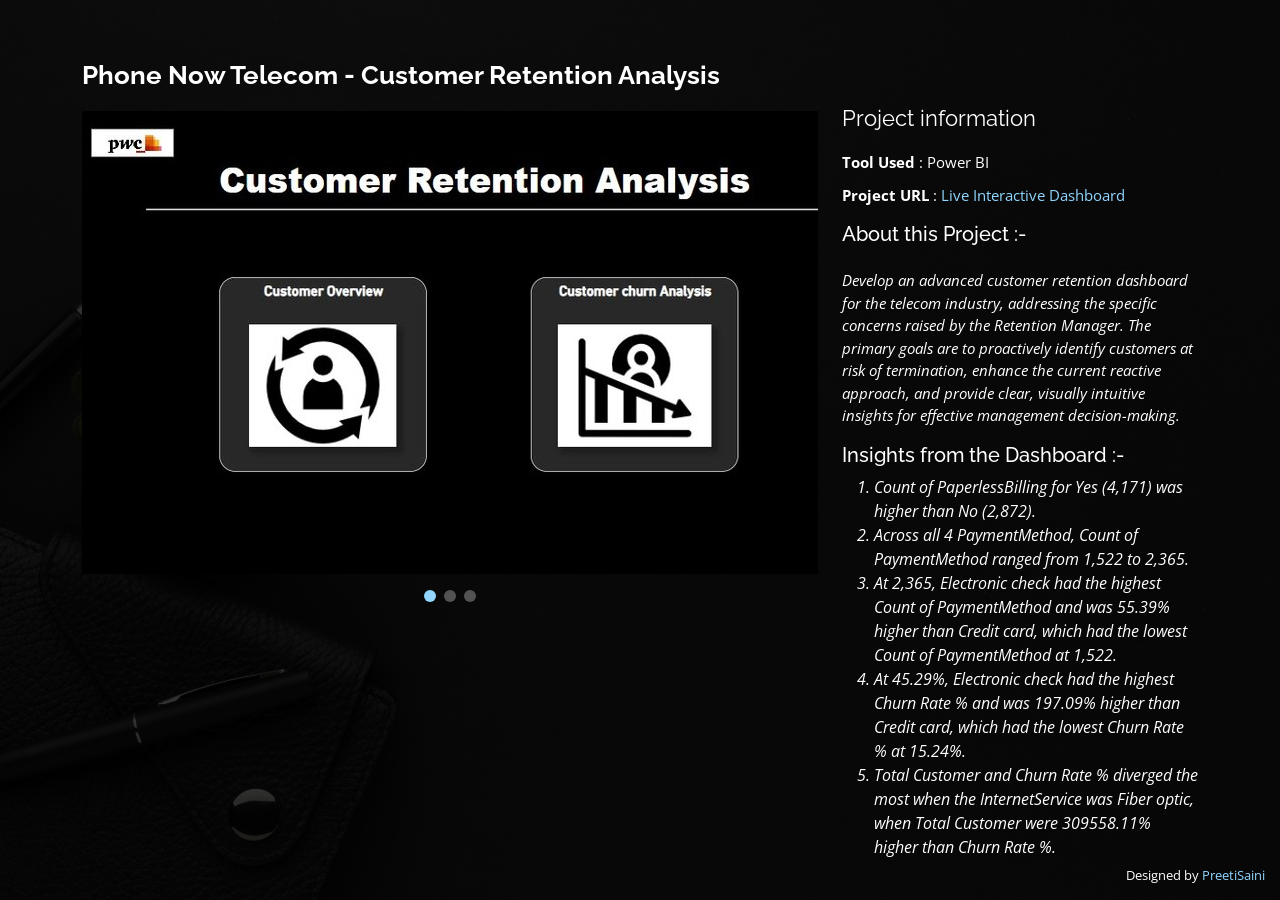
<file: portfolio-details 8.html>
<!DOCTYPE html>
<html lang="en">

<head>
  <meta charset="utf-8">
  <meta content="width=device-width, initial-scale=1.0" name="viewport">

  <title>Portfolio Details - Personal Bootstrap Template</title>
  <meta content="" name="description">
  <meta content="" name="keywords">

  <!-- Favicons -->
  <link href="assets/img/Fevicon.png" rel="icon">
  <link href="assets/img/apple-touch-icon.png" rel="apple-touch-icon">

  <!-- Google Fonts -->
  <link href="https://fonts.googleapis.com/css?family=Open+Sans:300,300i,400,400i,600,600i,700,700i|Raleway:300,300i,400,400i,500,500i,600,600i,700,700i|Poppins:300,300i,400,400i,500,500i,600,600i,700,700i" rel="stylesheet">

  <!-- Vendor CSS Files -->
  <link href="assets/vendor/bootstrap/css/bootstrap.min.css" rel="stylesheet">
  <link href="assets/vendor/bootstrap-icons/bootstrap-icons.css" rel="stylesheet">
  <link href="assets/vendor/boxicons/css/boxicons.min.css" rel="stylesheet">
  <link href="assets/vendor/glightbox/css/glightbox.min.css" rel="stylesheet">
  <link href="assets/vendor/remixicon/remixicon.css" rel="stylesheet">
  <link href="assets/vendor/swiper/swiper-bundle.min.css" rel="stylesheet">

  <!-- Template Main CSS File -->
  <link href="assets/css/style.css" rel="stylesheet">

  <!-- =======================================================
  * Template Name: Personal
  * Updated: Jan 09 2024 with Bootstrap v5.3.2
  * Template URL: https://bootstrapmade.com/personal-free-resume-bootstrap-template/
  * Author: BootstrapMade.com
  * License: https://bootstrapmade.com/license/
  ======================================================== -->
</head>

<body>

  <main id="main">

    <!-- ======= Portfolio Details ======= -->
    <div id="portfolio-details" class="portfolio-details">
      <div class="container">

        <div class="row">

          <div class="col-lg-8">
            <h2 class="portfolio-title">Phone Now Telecom - Customer Retention Analysis</h2>

            <div class="portfolio-details-slider swiper">
              <div class="swiper-wrapper align-items-center">

                <div class="swiper-slide">
                  <img src="assets/img/portfolio/p8-detail-1.jpg" alt="">
                </div>

                <div class="swiper-slide">
                  <img src="assets/img/portfolio/p8-detail-2.jpg" alt="">
                </div>

                <div class="swiper-slide">
                  <img src="assets/img/portfolio/p8-detail-3.jpg" alt="">
                </div>

              </div>
              <div class="swiper-pagination"></div>
            </div>

          </div>

          <div class="col-lg-4 portfolio-info">
            <h3>Project information</h3>
            <ul>
              <li><strong>Tool Used</strong> : Power BI</li>
              <li><strong>Project URL</strong> : <a href="https://app.powerbi.com/view?r=eyJrIjoiZjliNjhiMTItMDg0ZS00ZGRhLWE3M2YtOTFkYTQ5OGM0MDk4IiwidCI6ImRmODY3OWNkLWE4MGUtNDVkOC05OWFjLWM4M2VkN2ZmOTVhMCJ9">Live Interactive Dashboard</a></li>
            </ul>

            <h5>About this Project :-</h5>


            <p><em>Develop an advanced customer retention dashboard for the telecom industry, addressing the specific concerns raised by the Retention Manager. The primary goals are to proactively identify customers at risk of termination, enhance the current reactive approach, and provide clear, visually intuitive insights for effective management decision-making.</em></p>
            <h5>Insights from the Dashboard :-</h5>
            <ol><em>
              <li>Count of PaperlessBilling for Yes (4,171) was higher than No (2,872).</li>
              <li>Across all 4 PaymentMethod, Count of PaymentMethod ranged from 1,522 to 2,365.</li>
              <li>At 2,365, Electronic check had the highest Count of PaymentMethod and was 55.39% higher than Credit card, which had the lowest Count of PaymentMethod at 1,522.</li> 
              <li>At 45.29%, Electronic check had the highest Churn Rate % and was 197.09% higher than Credit card, which had the lowest Churn Rate % at 15.24%.</li>
              <li>Total Customer and Churn Rate % diverged the most when the InternetService was Fiber optic, when Total Customer were 309558.11% higher than Churn Rate %.</li>
              


            </ol></em>
          </div>

        </div>

      </div>
    </div><!-- End Portfolio Details -->

  </main><!-- End #main -->

  <div class="credits">
    <!-- All the links in the footer should remain intact. -->
    <!-- You can delete the links only if you purchased the pro version. -->
    <!-- Licensing information: https://bootstrapmade.com/license/ -->
    <!-- Purchase the pro version with working PHP/AJAX contact form: https://bootstrapmade.com/personal-free-resume-bootstrap-template/ -->
    Designed by <a href="#">PreetiSaini</a>
  </div>

  <!-- Vendor JS Files -->
  <script src="assets/vendor/purecounter/purecounter_vanilla.js"></script>
  <script src="assets/vendor/bootstrap/js/bootstrap.bundle.min.js"></script>
  <script src="assets/vendor/glightbox/js/glightbox.min.js"></script>
  <script src="assets/vendor/isotope-layout/isotope.pkgd.min.js"></script>
  <script src="assets/vendor/swiper/swiper-bundle.min.js"></script>
  <script src="assets/vendor/waypoints/noframework.waypoints.js"></script>
  <script src="assets/vendor/php-email-form/validate.js"></script>

  <!-- Template Main JS File -->
  <script src="assets/js/main.js"></script>

</body>

</html>
</file>
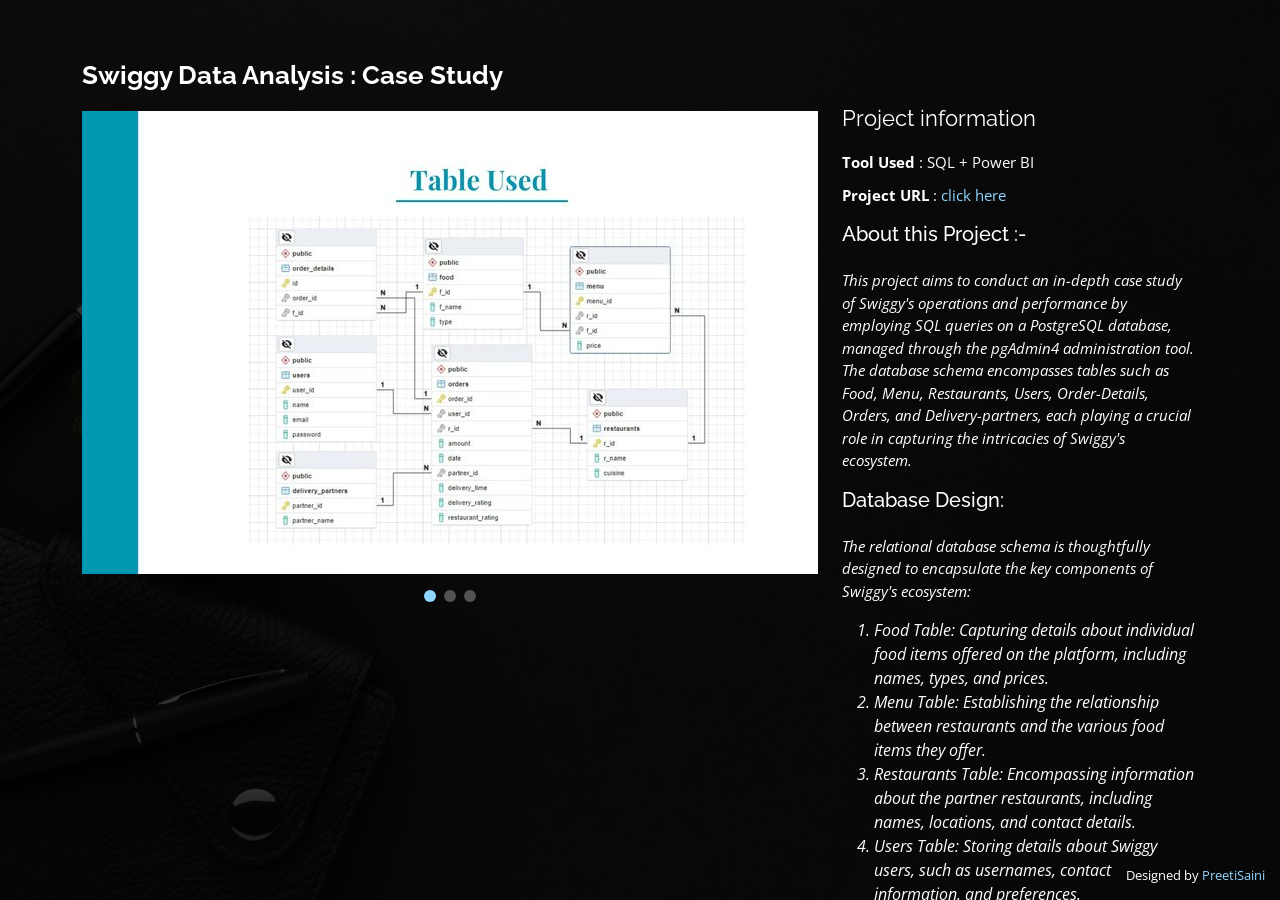
<file: portfolio-details 9.html>
<!DOCTYPE html>
<html lang="en">

<head>
  <meta charset="utf-8">
  <meta content="width=device-width, initial-scale=1.0" name="viewport">

  <title>Portfolio Details - Personal Bootstrap Template</title>
  <meta content="" name="description">
  <meta content="" name="keywords">

  <!-- Favicons -->
  <link href="assets/img/Fevicon.png" rel="icon">
  <link href="assets/img/apple-touch-icon.png" rel="apple-touch-icon">

  <!-- Google Fonts -->
  <link href="https://fonts.googleapis.com/css?family=Open+Sans:300,300i,400,400i,600,600i,700,700i|Raleway:300,300i,400,400i,500,500i,600,600i,700,700i|Poppins:300,300i,400,400i,500,500i,600,600i,700,700i" rel="stylesheet">

  <!-- Vendor CSS Files -->
  <link href="assets/vendor/bootstrap/css/bootstrap.min.css" rel="stylesheet">
  <link href="assets/vendor/bootstrap-icons/bootstrap-icons.css" rel="stylesheet">
  <link href="assets/vendor/boxicons/css/boxicons.min.css" rel="stylesheet">
  <link href="assets/vendor/glightbox/css/glightbox.min.css" rel="stylesheet">
  <link href="assets/vendor/remixicon/remixicon.css" rel="stylesheet">
  <link href="assets/vendor/swiper/swiper-bundle.min.css" rel="stylesheet">

  <!-- Template Main CSS File -->
  <link href="assets/css/style.css" rel="stylesheet">

  <!-- =======================================================
  * Template Name: Personal
  * Updated: Jan 09 2024 with Bootstrap v5.3.2
  * Template URL: https://bootstrapmade.com/personal-free-resume-bootstrap-template/
  * Author: BootstrapMade.com
  * License: https://bootstrapmade.com/license/
  ======================================================== -->
</head>

<body>

  <main id="main">

    <!-- ======= Portfolio Details ======= -->
    <div id="portfolio-details" class="portfolio-details">
      <div class="container">

        <div class="row">

          <div class="col-lg-8">
            <h2 class="portfolio-title">Swiggy Data Analysis : Case Study</h2>

            <div class="portfolio-details-slider swiper">
              <div class="swiper-wrapper align-items-center">

                <div class="swiper-slide">
                  <img src="assets/img/portfolio/p9-detail-1.jpg" alt="">
                </div>

                <div class="swiper-slide">
                  <img src="assets/img/portfolio/p9-detail-2.jpg" alt="">
                </div>

                <div class="swiper-slide">
                  <img src="assets/img/portfolio/p9-detail-3.jpg" alt="">
                </div>

              </div>
              <div class="swiper-pagination"></div>
            </div>

          </div>

          <div class="col-lg-4 portfolio-info">
            <h3>Project information</h3>
            <ul>
              <li><strong>Tool Used</strong> : SQL + Power BI</li>
              <li><strong>Project URL</strong> : <a href="https://github.com/preetisaini06/SQL_Swiggy_Case_Study/blob/main/swiggy%20worksheet.sql">click here</a></li>
            </ul>

            <h5>About this Project :-</h5>


            <p><em>This project aims to conduct an in-depth case study of Swiggy's operations and performance by employing SQL queries on a PostgreSQL database, managed through the pgAdmin4 administration tool. The database schema encompasses tables such as Food, Menu, Restaurants, Users, Order-Details, Orders, and Delivery-partners, each playing a crucial role in capturing the intricacies of Swiggy's ecosystem.</em></p>
            <h5>Database Design:</h5>
            <p><em>The relational database schema is thoughtfully designed to encapsulate the key components of Swiggy's ecosystem:</p>
            <ol>
              <li>Food Table: Capturing details about individual food items offered on the platform, including names, types, and prices.</li>
              <li>Menu Table: Establishing the relationship between restaurants and the various food items they offer.</li>
              <li>Restaurants Table: Encompassing information about the partner restaurants, including names, locations, and contact details.</li>
              <li>Users Table: Storing details about Swiggy users, such as usernames, contact information, and preferences.</li>
              <li>Order-Details Table: Recording specifics about each item within an order, including quantities, prices, and applicable taxes.</li>
              <li>Orders Table: Tracking overarching details about individual orders, such as order numbers, user IDs, and timestamps.</li>
              <li>Delivery-Partners Table: Capturing information related to the delivery process, including delivery times, courier details, and delivery statuses.</li></em>
            </ol>
          </div>

        </div>

      </div>
    </div><!-- End Portfolio Details -->

  </main><!-- End #main -->

  <div class="credits">
    <!-- All the links in the footer should remain intact. -->
    <!-- You can delete the links only if you purchased the pro version. -->
    <!-- Licensing information: https://bootstrapmade.com/license/ -->
    <!-- Purchase the pro version with working PHP/AJAX contact form: https://bootstrapmade.com/personal-free-resume-bootstrap-template/ -->
    Designed by <a href="#">PreetiSaini</a>
  </div>

  <!-- Vendor JS Files -->
  <script src="assets/vendor/purecounter/purecounter_vanilla.js"></script>
  <script src="assets/vendor/bootstrap/js/bootstrap.bundle.min.js"></script>
  <script src="assets/vendor/glightbox/js/glightbox.min.js"></script>
  <script src="assets/vendor/isotope-layout/isotope.pkgd.min.js"></script>
  <script src="assets/vendor/swiper/swiper-bundle.min.js"></script>
  <script src="assets/vendor/waypoints/noframework.waypoints.js"></script>
  <script src="assets/vendor/php-email-form/validate.js"></script>

  <!-- Template Main JS File -->
  <script src="assets/js/main.js"></script>

</body>

</html>
</file>
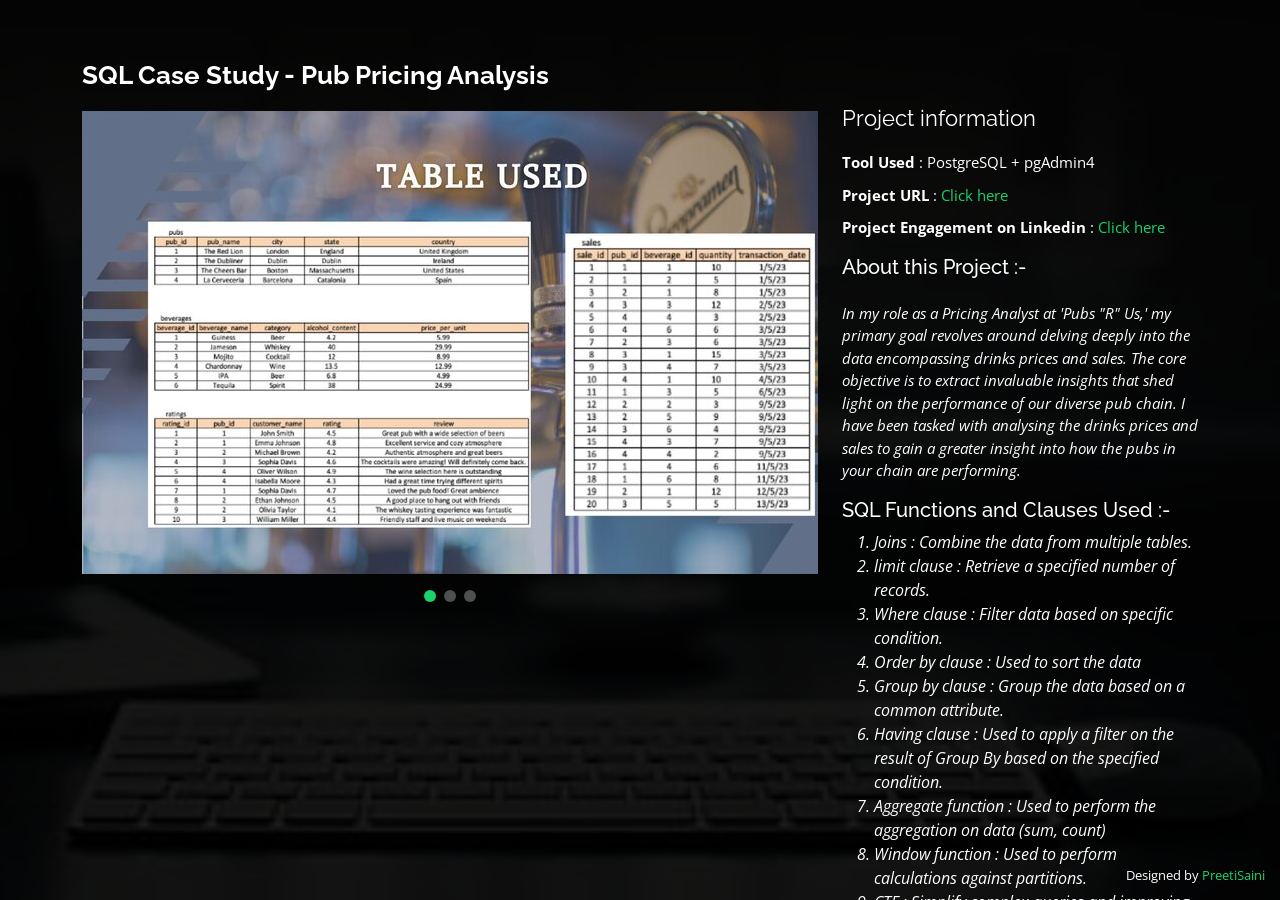
<file: Ayush/portfolio-details 2.html>
<!DOCTYPE html>
<html lang="en">

<head>
  <meta charset="utf-8">
  <meta content="width=device-width, initial-scale=1.0" name="viewport">

  <title>Portfolio Details - Personal Bootstrap Template</title>
  <meta content="" name="description">
  <meta content="" name="keywords">

  <!-- Favicons -->
  <link href="assets/img/Fevicon.png" rel="icon">
  <link href="assets/img/apple-touch-icon.png" rel="apple-touch-icon">

  <!-- Google Fonts -->
  <link href="https://fonts.googleapis.com/css?family=Open+Sans:300,300i,400,400i,600,600i,700,700i|Raleway:300,300i,400,400i,500,500i,600,600i,700,700i|Poppins:300,300i,400,400i,500,500i,600,600i,700,700i" rel="stylesheet">

  <!-- Vendor CSS Files -->
  <link href="assets/vendor/bootstrap/css/bootstrap.min.css" rel="stylesheet">
  <link href="assets/vendor/bootstrap-icons/bootstrap-icons.css" rel="stylesheet">
  <link href="assets/vendor/boxicons/css/boxicons.min.css" rel="stylesheet">
  <link href="assets/vendor/glightbox/css/glightbox.min.css" rel="stylesheet">
  <link href="assets/vendor/remixicon/remixicon.css" rel="stylesheet">
  <link href="assets/vendor/swiper/swiper-bundle.min.css" rel="stylesheet">

  <!-- Template Main CSS File -->
  <link href="assets/css/style.css" rel="stylesheet">

  <!-- =======================================================
  * Template Name: Personal
  * Updated: Jan 09 2024 with Bootstrap v5.3.2
  * Template URL: https://bootstrapmade.com/personal-free-resume-bootstrap-template/
  * Author: BootstrapMade.com
  * License: https://bootstrapmade.com/license/
  ======================================================== -->
</head>

<body>

  <main id="main">

    <!-- ======= Portfolio Details ======= -->
    <div id="portfolio-details" class="portfolio-details">
      <div class="container">

        <div class="row">

          <div class="col-lg-8">
            <h2 class="portfolio-title">SQL Case Study - Pub Pricing Analysis</h2>

            <div class="portfolio-details-slider swiper">
              <div class="swiper-wrapper align-items-center">

                <div class="swiper-slide">
                  <img src="assets/img/portfolio/p2-detail-1.jpg" alt="">
                </div>

                <div class="swiper-slide">
                  <img src="assets/img/portfolio/p2-detail-2.jpg" alt="">
                </div>

                <div class="swiper-slide">
                  <img src="assets/img/portfolio/p2-detail-3.jpg" alt="">
                </div>

              </div>
              <div class="swiper-pagination"></div>
            </div>

          </div>

          <div class="col-lg-4 portfolio-info">
            <h3>Project information</h3>
            <ul>
              <li><strong>Tool Used</strong> : PostgreSQL + pgAdmin4</li>
              <li><strong>Project URL</strong> : <a href="https://github.com/preetisaini06/SQL-Challenge/blob/main/C5%20Pub%20Pricing%20Analysis/C5%20Pub%20pricing%20Analysis.sql">Click here</a></li>
              <li><strong>Project Engagement on Linkedin</strong> : <a href="https://www.linkedin.com/posts/preetisainiofficial_sql-challenge-5-pub-pricing-analysis-activity-7137807763681755136-nPuv?utm_source=share&utm_medium=member_desktop">Click here</a></li>
            </ul>


            <h5>About this Project :-</h5>


            <p><em>In my role as a Pricing Analyst at 'Pubs "R" Us,' my primary goal revolves around delving deeply into the data encompassing drinks prices and sales. The core objective is to extract invaluable insights that shed light on the performance of our diverse pub chain. I have been tasked with analysing the drinks prices and sales to gain a greater insight into how the pubs in your chain are performing.</em></p>
            <h5>SQL Functions and Clauses Used :-</h5>
            <ol><em>
              <li>Joins : Combine the data from multiple tables.</li>
              <li>limit clause : Retrieve a specified number of records.</li>
              <li>Where clause : Filter data based on specific condition.</li>
              <li>Order by clause : Used to sort the data</li>
              <li>Group by clause : Group the data based on a common attribute.</li>
              <li>Having clause : Used to apply a filter on the result of Group By based on the specified condition.</li>
              <li>Aggregate function : Used to perform the aggregation on data (sum, count)</li>
              <li>Window function : Used to perform calculations against partitions.</li>
              <li>CTE : Simplify complex queries and improving query performance.</li>
            </ol></em>
          </div>


        </div>

      </div>
    </div><!-- End Portfolio Details -->

  </main><!-- End #main -->

  <div class="credits">
    <!-- All the links in the footer should remain intact. -->
    <!-- You can delete the links only if you purchased the pro version. -->
    <!-- Licensing information: https://bootstrapmade.com/license/ -->
    <!-- Purchase the pro version with working PHP/AJAX contact form: https://bootstrapmade.com/personal-free-resume-bootstrap-template/ -->
    Designed by <a href="#">PreetiSaini</a>
  </div>

  <!-- Vendor JS Files -->
  <script src="assets/vendor/purecounter/purecounter_vanilla.js"></script>
  <script src="assets/vendor/bootstrap/js/bootstrap.bundle.min.js"></script>
  <script src="assets/vendor/glightbox/js/glightbox.min.js"></script>
  <script src="assets/vendor/isotope-layout/isotope.pkgd.min.js"></script>
  <script src="assets/vendor/swiper/swiper-bundle.min.js"></script>
  <script src="assets/vendor/waypoints/noframework.waypoints.js"></script>
  <script src="assets/vendor/php-email-form/validate.js"></script>

  <!-- Template Main JS File -->
  <script src="assets/js/main.js"></script>

</body>

</html>
</file>
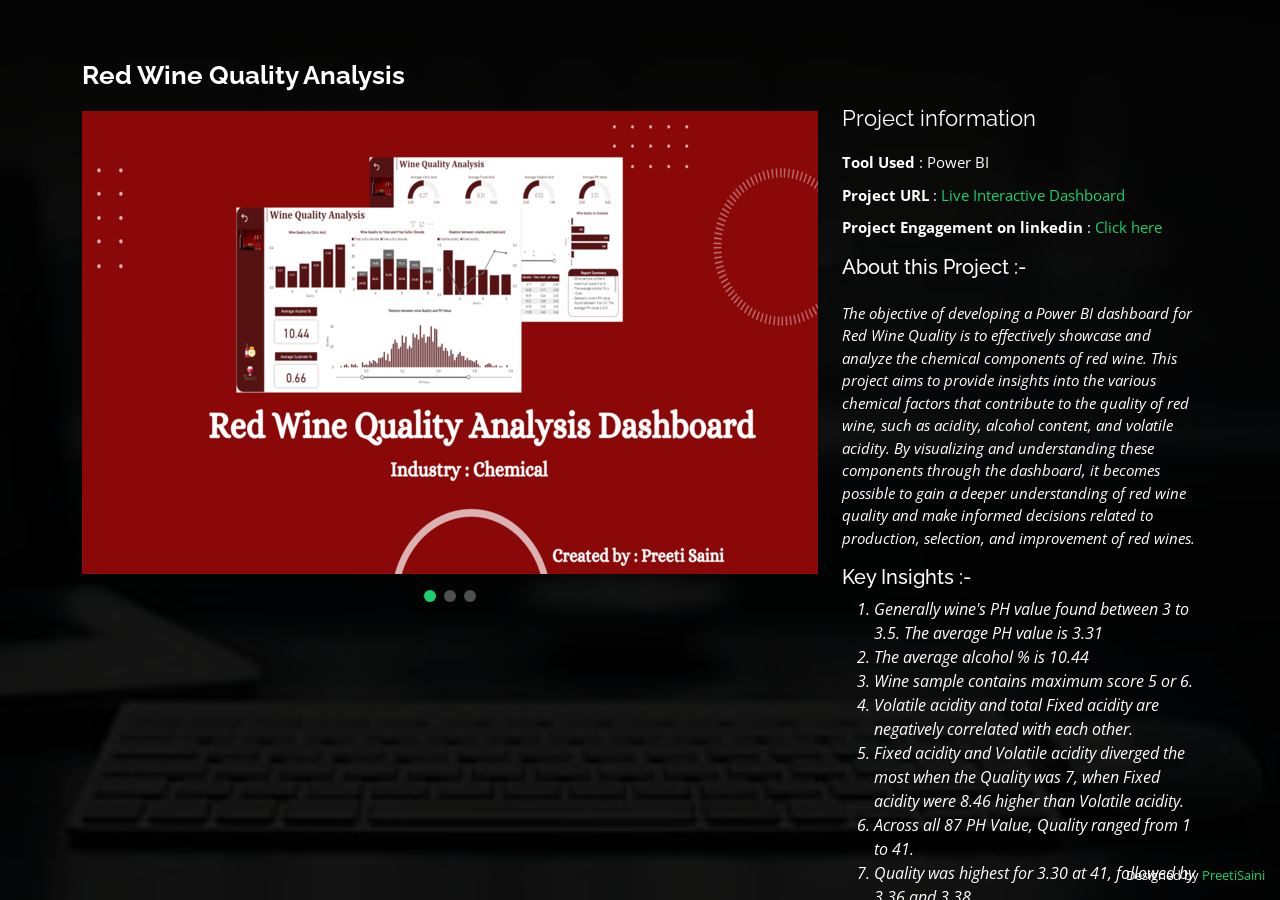
<file: Ayush/portfolio-details 3.html>
<!DOCTYPE html>
<html lang="en">

<head>
  <meta charset="utf-8">
  <meta content="width=device-width, initial-scale=1.0" name="viewport">

  <title>Portfolio Details - Personal Bootstrap Template</title>
  <meta content="" name="description">
  <meta content="" name="keywords">

  <!-- Favicons -->
  <link href="assets/img/Fevicon.png" rel="icon">
  <link href="assets/img/apple-touch-icon.png" rel="apple-touch-icon">

  <!-- Google Fonts -->
  <link href="https://fonts.googleapis.com/css?family=Open+Sans:300,300i,400,400i,600,600i,700,700i|Raleway:300,300i,400,400i,500,500i,600,600i,700,700i|Poppins:300,300i,400,400i,500,500i,600,600i,700,700i" rel="stylesheet">

  <!-- Vendor CSS Files -->
  <link href="assets/vendor/bootstrap/css/bootstrap.min.css" rel="stylesheet">
  <link href="assets/vendor/bootstrap-icons/bootstrap-icons.css" rel="stylesheet">
  <link href="assets/vendor/boxicons/css/boxicons.min.css" rel="stylesheet">
  <link href="assets/vendor/glightbox/css/glightbox.min.css" rel="stylesheet">
  <link href="assets/vendor/remixicon/remixicon.css" rel="stylesheet">
  <link href="assets/vendor/swiper/swiper-bundle.min.css" rel="stylesheet">

  <!-- Template Main CSS File -->
  <link href="assets/css/style.css" rel="stylesheet">

  <!-- =======================================================
  * Template Name: Personal
  * Updated: Jan 09 2024 with Bootstrap v5.3.2
  * Template URL: https://bootstrapmade.com/personal-free-resume-bootstrap-template/
  * Author: BootstrapMade.com
  * License: https://bootstrapmade.com/license/
  ======================================================== -->
</head>

<body>

  <main id="main">

    <!-- ======= Portfolio Details ======= -->
    <div id="portfolio-details" class="portfolio-details">
      <div class="container">

        <div class="row">

          <div class="col-lg-8">
            <h2 class="portfolio-title">Red Wine Quality Analysis</h2>

            <div class="portfolio-details-slider swiper">
              <div class="swiper-wrapper align-items-center">

                <div class="swiper-slide">
                  <img src="assets/img/portfolio/p3-detail-1.png" alt="">
                </div>

                <div class="swiper-slide">
                  <img src="assets/img/portfolio/p3-detail-2.jpg" alt="">
                </div>

                <div class="swiper-slide">
                  <img src="assets/img/portfolio/p3-detail-3.jpg" alt="">
                </div>

              </div>
              <div class="swiper-pagination"></div>
            </div>

          </div>

          <div class="col-lg-4 portfolio-info">
            <h3>Project information</h3>
            <ul>
              <li><strong>Tool Used</strong> : Power BI</li>
              <li><strong>Project URL</strong> : <a href="https://app.powerbi.com/view?r=eyJrIjoiYTk4YTJiZjAtNGQyYS00OGEyLWIxODMtNDA2Yzc3ZmYzODgxIiwidCI6ImRmODY3OWNkLWE4MGUtNDVkOC05OWFjLWM4M2VkN2ZmOTVhMCJ9">Live Interactive Dashboard</a></li>
              <li><strong>Project Engagement on linkedin</strong> : <a href="https://www.linkedin.com/posts/preetisainiofficial_wine-quality-analysis-dashboard-activity-7101124336035467264-rdSU?utm_source=share&utm_medium=member_desktop">Click here</a></li>
            </ul>

            <h5>About this Project :-</h5>

            <p><em>The objective of developing a Power BI dashboard for Red Wine Quality is to effectively showcase and analyze the chemical components of red wine. This project aims to provide insights into the various chemical factors that contribute to the quality of red wine, such as acidity, alcohol content, and volatile acidity. By visualizing and understanding these components through the dashboard, it becomes possible to gain a deeper understanding of red wine quality and make informed decisions related to production, selection, and improvement of red wines.</em></p>
            <h5>Key Insights :-</h5>
            <ol><em>
              <li>Generally wine's PH value found between 3 to 3.5. The average PH value is 3.31</li>
              <li>The average alcohol % is 10.44</li>
              <li>Wine sample contains maximum score 5 or 6.</li>
              <li>Volatile acidity and total Fixed acidity are negatively correlated with each other.</li>
              <li>Fixed acidity and Volatile acidity diverged the most when the Quality was 7, when Fixed acidity were 8.46 higher than Volatile acidity.</li>
              <li>Across all 87 PH Value, Quality ranged from 1 to 41.</li>
              <li>Quality was highest for 3.30 at 41, followed by 3.36 and 3.38.</li>
            </ol></em>
          </div>


        </div>

      </div>
    </div><!-- End Portfolio Details -->

  </main><!-- End #main -->

  <div class="credits">
    <!-- All the links in the footer should remain intact. -->
    <!-- You can delete the links only if you purchased the pro version. -->
    <!-- Licensing information: https://bootstrapmade.com/license/ -->
    <!-- Purchase the pro version with working PHP/AJAX contact form: https://bootstrapmade.com/personal-free-resume-bootstrap-template/ -->
    Designed by <a href="#">PreetiSaini</a>
  </div>

  <!-- Vendor JS Files -->
  <script src="assets/vendor/purecounter/purecounter_vanilla.js"></script>
  <script src="assets/vendor/bootstrap/js/bootstrap.bundle.min.js"></script>
  <script src="assets/vendor/glightbox/js/glightbox.min.js"></script>
  <script src="assets/vendor/isotope-layout/isotope.pkgd.min.js"></script>
  <script src="assets/vendor/swiper/swiper-bundle.min.js"></script>
  <script src="assets/vendor/waypoints/noframework.waypoints.js"></script>
  <script src="assets/vendor/php-email-form/validate.js"></script>

  <!-- Template Main JS File -->
  <script src="assets/js/main.js"></script>

</body>

</html>
</file>
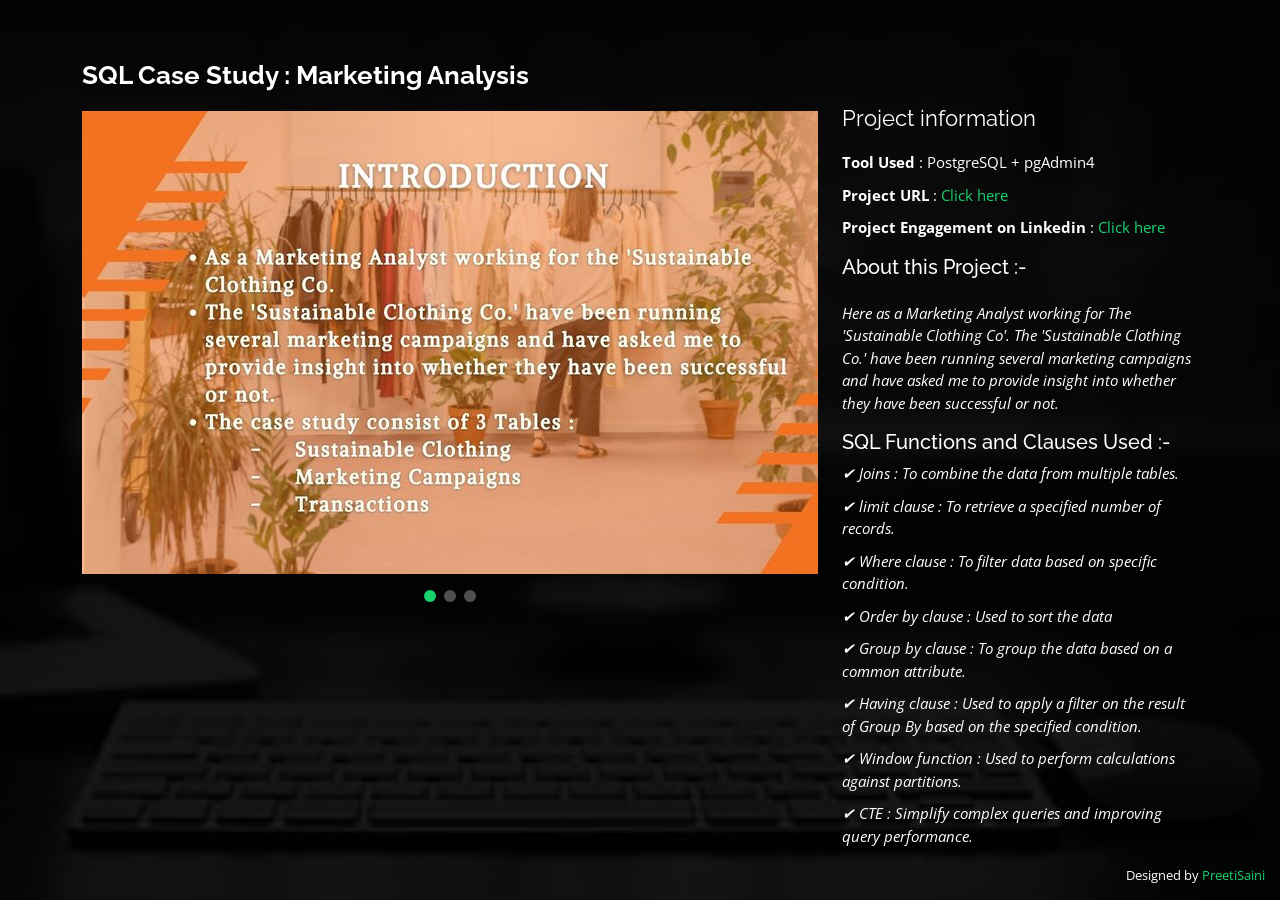
<file: Ayush/portfolio-details 4.html>
<!DOCTYPE html>
<html lang="en">

<head>
  <meta charset="utf-8">
  <meta content="width=device-width, initial-scale=1.0" name="viewport">

  <title>Portfolio Details - Personal Bootstrap Template</title>
  <meta content="" name="description">
  <meta content="" name="keywords">

  <!-- Favicons -->
  <link href="assets/img/Fevicon.png" rel="icon">
  <link href="assets/img/apple-touch-icon.png" rel="apple-touch-icon">

  <!-- Google Fonts -->
  <link href="https://fonts.googleapis.com/css?family=Open+Sans:300,300i,400,400i,600,600i,700,700i|Raleway:300,300i,400,400i,500,500i,600,600i,700,700i|Poppins:300,300i,400,400i,500,500i,600,600i,700,700i" rel="stylesheet">

  <!-- Vendor CSS Files -->
  <link href="assets/vendor/bootstrap/css/bootstrap.min.css" rel="stylesheet">
  <link href="assets/vendor/bootstrap-icons/bootstrap-icons.css" rel="stylesheet">
  <link href="assets/vendor/boxicons/css/boxicons.min.css" rel="stylesheet">
  <link href="assets/vendor/glightbox/css/glightbox.min.css" rel="stylesheet">
  <link href="assets/vendor/remixicon/remixicon.css" rel="stylesheet">
  <link href="assets/vendor/swiper/swiper-bundle.min.css" rel="stylesheet">

  <!-- Template Main CSS File -->
  <link href="assets/css/style.css" rel="stylesheet">

  <!-- =======================================================
  * Template Name: Personal
  * Updated: Jan 09 2024 with Bootstrap v5.3.2
  * Template URL: https://bootstrapmade.com/personal-free-resume-bootstrap-template/
  * Author: BootstrapMade.com
  * License: https://bootstrapmade.com/license/
  ======================================================== -->
</head>

<body>

  <main id="main">

    <!-- ======= Portfolio Details ======= -->
    <div id="portfolio-details" class="portfolio-details">
      <div class="container">

        <div class="row">

          <div class="col-lg-8">
            <h2 class="portfolio-title">SQL Case Study : Marketing Analysis</h2>

            <div class="portfolio-details-slider swiper">
              <div class="swiper-wrapper align-items-center">

                <div class="swiper-slide">
                  <img src="assets/img/portfolio/p4-detail-1.jpg" alt="">
                </div>

                <div class="swiper-slide">
                  <img src="assets/img/portfolio/p4-detail-2.jpg" alt="">
                </div>

                <div class="swiper-slide">
                  <img src="assets/img/portfolio/p4-detail-3.jpg" alt="">
                </div>

              </div>
              <div class="swiper-pagination"></div>
            </div>

          </div>

          <div class="col-lg-4 portfolio-info">
            <h3>Project information</h3>
            <ul>
              <li><strong>Tool Used</strong> : PostgreSQL + pgAdmin4</li>
              <li><strong>Project URL</strong> : <a href="https://github.com/preetisaini06/SQL-Challenge/blob/main/C6%20Marketing%20Analyst/C6%20Marketing%20Analysis.sql">Click here</a></li>
              <li><strong>Project Engagement on Linkedin</strong> : <a href="https://www.linkedin.com/posts/preetisainiofficial_sql-challenge-6-marketing-analysis-activity-7139969256670105601-cIi4?utm_source=share&utm_medium=member_desktop">Click here</a></li>
            </ul>

            <h5>About this Project :-</h5>


            <p><em>Here as a Marketing Analyst working for The 'Sustainable Clothing Co'.
              The 'Sustainable Clothing Co.' have been running several marketing campaigns and have asked me to provide insight into whether they have been successful or not.</em></p>
            <h5>SQL Functions and Clauses Used :-</h5>
            <ul><em>
              <li>✔  Joins : To combine the data from multiple tables.</li>
              <li>✔  limit clause : To retrieve a specified number of records.</li>
              <li>✔  Where clause : To filter data based on specific condition.</li>
              <li>✔  Order by clause : Used to sort the data</li>
              <li>✔  Group by clause : To group the data based on a common attribute.</li>
              <li>✔  Having clause : Used to apply a filter on the result of Group By based on the specified condition.</li>
              <li>✔  Window function : Used to perform calculations against partitions.</li>
              <li>✔  CTE : Simplify complex queries and improving query performance.</li>
            </ul></em>
          </div>


        </div>

      </div>
    </div><!-- End Portfolio Details -->

  </main><!-- End #main -->

  <div class="credits">
    <!-- All the links in the footer should remain intact. -->
    <!-- You can delete the links only if you purchased the pro version. -->
    <!-- Licensing information: https://bootstrapmade.com/license/ -->
    <!-- Purchase the pro version with working PHP/AJAX contact form: https://bootstrapmade.com/personal-free-resume-bootstrap-template/ -->
    Designed by <a href="#">PreetiSaini</a>
  </div>

  <!-- Vendor JS Files -->
  <script src="assets/vendor/purecounter/purecounter_vanilla.js"></script>
  <script src="assets/vendor/bootstrap/js/bootstrap.bundle.min.js"></script>
  <script src="assets/vendor/glightbox/js/glightbox.min.js"></script>
  <script src="assets/vendor/isotope-layout/isotope.pkgd.min.js"></script>
  <script src="assets/vendor/swiper/swiper-bundle.min.js"></script>
  <script src="assets/vendor/waypoints/noframework.waypoints.js"></script>
  <script src="assets/vendor/php-email-form/validate.js"></script>

  <!-- Template Main JS File -->
  <script src="assets/js/main.js"></script>

</body>

</html>
</file>
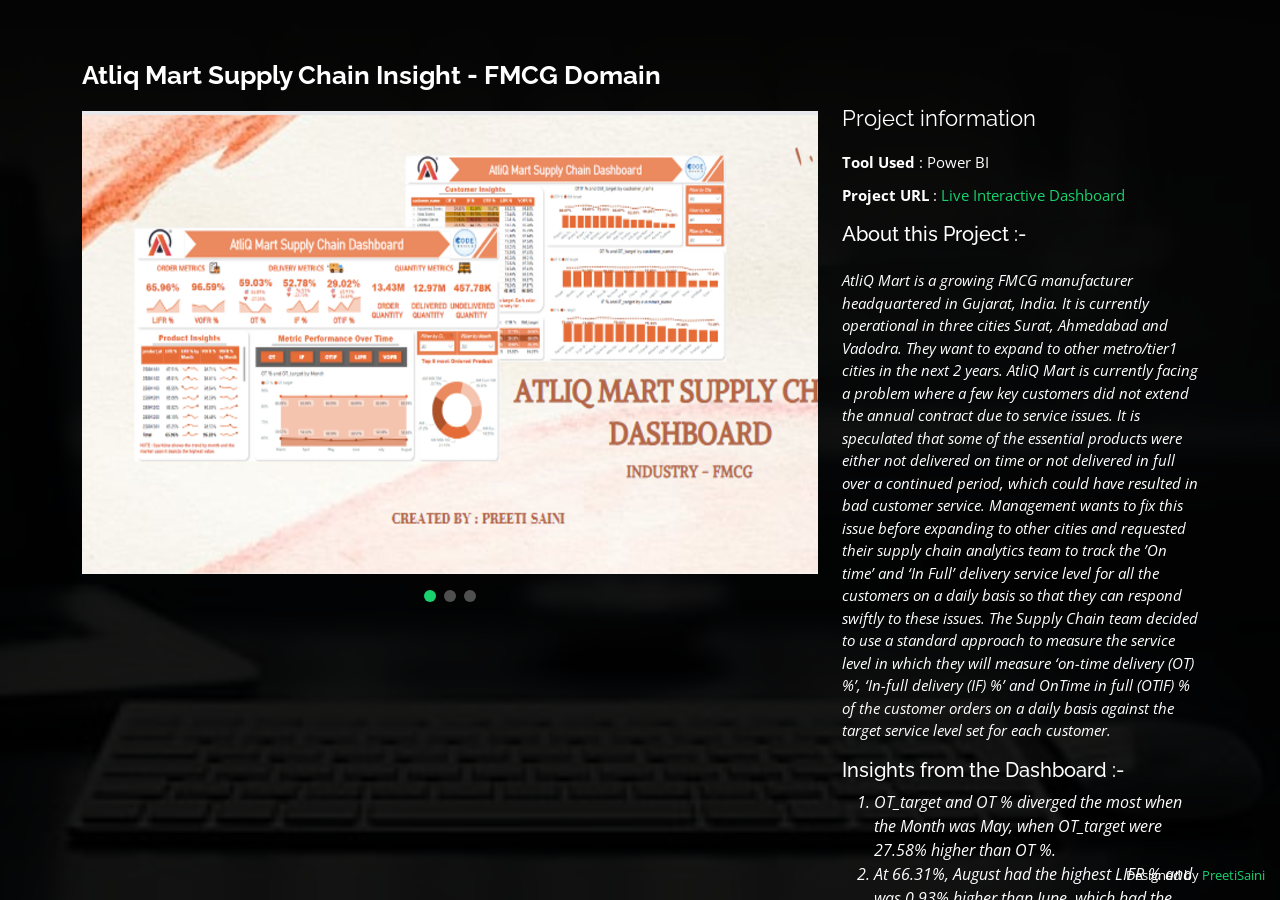
<file: Ayush/portfolio-details 5.html>
<!DOCTYPE html>
<html lang="en">

<head>
  <meta charset="utf-8">
  <meta content="width=device-width, initial-scale=1.0" name="viewport">

  <title>Portfolio Details - Personal Bootstrap Template</title>
  <meta content="" name="description">
  <meta content="" name="keywords">

  <!-- Favicons -->
  <link href="assets/img/Fevicon.png" rel="icon">
  <link href="assets/img/apple-touch-icon.png" rel="apple-touch-icon">

  <!-- Google Fonts -->
  <link href="https://fonts.googleapis.com/css?family=Open+Sans:300,300i,400,400i,600,600i,700,700i|Raleway:300,300i,400,400i,500,500i,600,600i,700,700i|Poppins:300,300i,400,400i,500,500i,600,600i,700,700i" rel="stylesheet">

  <!-- Vendor CSS Files -->
  <link href="assets/vendor/bootstrap/css/bootstrap.min.css" rel="stylesheet">
  <link href="assets/vendor/bootstrap-icons/bootstrap-icons.css" rel="stylesheet">
  <link href="assets/vendor/boxicons/css/boxicons.min.css" rel="stylesheet">
  <link href="assets/vendor/glightbox/css/glightbox.min.css" rel="stylesheet">
  <link href="assets/vendor/remixicon/remixicon.css" rel="stylesheet">
  <link href="assets/vendor/swiper/swiper-bundle.min.css" rel="stylesheet">

  <!-- Template Main CSS File -->
  <link href="assets/css/style.css" rel="stylesheet">

  <!-- =======================================================
  * Template Name: Personal
  * Updated: Jan 09 2024 with Bootstrap v5.3.2
  * Template URL: https://bootstrapmade.com/personal-free-resume-bootstrap-template/
  * Author: BootstrapMade.com
  * License: https://bootstrapmade.com/license/
  ======================================================== -->
</head>

<body>

  <main id="main">

    <!-- ======= Portfolio Details ======= -->
    <div id="portfolio-details" class="portfolio-details">
      <div class="container">

        <div class="row">

          <div class="col-lg-8">
            <h2 class="portfolio-title">Atliq Mart Supply Chain Insight - FMCG Domain</h2>

            <div class="portfolio-details-slider swiper">
              <div class="swiper-wrapper align-items-center">

                <div class="swiper-slide">
                  <img src="assets/img/portfolio/p5-detail-1.png" alt="">
                </div>

                <div class="swiper-slide">
                  <img src="assets/img/portfolio/p5-detail-2.jpg" alt="">
                </div>

                <div class="swiper-slide">
                  <img src="assets/img/portfolio/p5-detail-3.jpg" alt="">
                </div>

              </div>
              <div class="swiper-pagination"></div>
            </div>

          </div>

          <div class="col-lg-4 portfolio-info">
            <h3>Project information</h3>
            <ul>
              <li><strong>Tool Used</strong> : Power BI</li>
              <li><strong>Project URL</strong> : <a href="https://app.powerbi.com/view?r=eyJrIjoiNDhkMWY0N2UtZDkwYy00Nzc2LWE2YjItOTc1ZDNhYmE2MTc1IiwidCI6ImRmODY3OWNkLWE4MGUtNDVkOC05OWFjLWM4M2VkN2ZmOTVhMCJ9">Live Interactive Dashboard</a></li>
            </ul>

            <h5>About this Project :-</h5>


            <p><em>AtliQ Mart is a growing FMCG manufacturer headquartered in Gujarat, India. It is currently operational in three cities Surat, Ahmedabad and Vadodra. They want to expand to other metro/tier1 cities in the next 2 years. AtliQ Mart is currently facing a problem where a few key customers did not extend the annual contract due to service issues. It is speculated that some of the essential products were either not delivered on time or not delivered in full over a continued period, which could have resulted in bad customer service. Management wants to fix this issue before expanding to other cities and requested their supply chain analytics team to track the ’On time’ and ‘In Full’ delivery service level for all the customers on a daily basis so that they can respond swiftly to these issues. The Supply Chain team decided to use a standard approach to measure the service level in which they will measure ‘on-time delivery (OT) %’, ‘In-full delivery (IF) %’ and OnTime in full (OTIF) % of the customer orders on a daily basis against the target service level set for each customer.
            </em></p>
            <h5>Insights from the Dashboard :-</h5>
            <ol><em>
              <li>OT_target and OT % diverged the most when the Month was May, when OT_target were 27.58% higher than OT %.</li>
              <li>At 66.31%, August had the highest LIFR % and was 0.93% higher than June, which had the lowest LIFR % at 65.69%.</li>
              <li>Across all 6 Month, VOFR % ranged from 96.51% to 96.66%.</li>
              <li>Otif_target and OTIF % diverged the most when the customer_name was Acclaimed Stores, when Otif_target were 42.20% higher than OTIF %.</li>
              <li>Across all 15 customer_name, OTIF % ranged from 13.75% to 40.92% and Otif_target ranged from 54.50% to 73.00%.</li>
              
            </ol></em>
          </div>


        </div>

      </div>
    </div><!-- End Portfolio Details -->

  </main><!-- End #main -->

  <div class="credits">
    <!-- All the links in the footer should remain intact. -->
    <!-- You can delete the links only if you purchased the pro version. -->
    <!-- Licensing information: https://bootstrapmade.com/license/ -->
    <!-- Purchase the pro version with working PHP/AJAX contact form: https://bootstrapmade.com/personal-free-resume-bootstrap-template/ -->
    Designed by <a href="#">PreetiSaini</a>
  </div>

  <!-- Vendor JS Files -->
  <script src="assets/vendor/purecounter/purecounter_vanilla.js"></script>
  <script src="assets/vendor/bootstrap/js/bootstrap.bundle.min.js"></script>
  <script src="assets/vendor/glightbox/js/glightbox.min.js"></script>
  <script src="assets/vendor/isotope-layout/isotope.pkgd.min.js"></script>
  <script src="assets/vendor/swiper/swiper-bundle.min.js"></script>
  <script src="assets/vendor/waypoints/noframework.waypoints.js"></script>
  <script src="assets/vendor/php-email-form/validate.js"></script>

  <!-- Template Main JS File -->
  <script src="assets/js/main.js"></script>

</body>

</html>
</file>
<file: Ayush/assets/css/style.css>
/**
* Template Name: Personal
* Updated: Jan 09 2024 with Bootstrap v5.3.2
* Template URL: https://bootstrapmade.com/personal-free-resume-bootstrap-template/
* Author: BootstrapMade.com
* License: https://bootstrapmade.com/license/
*/

/*--------------------------------------------------------------
# General
--------------------------------------------------------------*/
body {
  font-family: "Open Sans", sans-serif;
  background-color: #040404;
  color: #fff;
  position: relative;
  background: transparent;
}

body::before {
  content: "";
  position: fixed;
  background: #040404 url("../img/bg1.jpg") top right no-repeat;
  background-size: cover;
  left: 0;
  right: 0;
  top: 0;
  height: 100vh;
  z-index: -1;
}

@media (min-width: 1024px) {
  body::before {
    background-attachment: fixed;
  }
}

a {
  color: #18d26e;
  text-decoration: none;
}

a:hover {
  color: #35e888;
  text-decoration: none;
}

h1,
h2,
h3,
h4,
h5,
h6 {
  font-family: "Raleway", sans-serif;
}

/*--------------------------------------------------------------
# Header
--------------------------------------------------------------*/
#header {
  transition: ease-in-out 0.3s;
  position: relative;
  height: 100vh;
  display: flex;
  align-items: center;
  z-index: 997;
  overflow-y: auto;
}

#header * {
  transition: ease-in-out 0.3s;
}

#header h1 {
  font-size: 48px;
  margin: 0;
  padding: 0;
  line-height: 1;
  font-weight: 700;
  font-family: "Poppins", sans-serif;
}

#header h1 a,
#header h1 a:hover {
  color: #fff;
  line-height: 1;
  display: inline-block;
}

#header h2 {
  font-size: 24px;
  margin-top: 20px;
  color: rgba(255, 255, 255, 0.8);
}

#header h2 span {
  color: #fff;
  border-bottom: 2px solid #18d26e;
  padding-bottom: 6px;
}

#header img {
  padding: 0;
  margin: 0;
}

#header .social-links {
  margin-top: 40px;
  display: flex;
}

#header .social-links a {
  font-size: 16px;
  display: flex;
  justify-content: center;
  align-items: center;
  background: rgba(255, 255, 255, 0.1);
  color: #fff;
  line-height: 1;
  margin-right: 8px;
  border-radius: 50%;
  width: 40px;
  height: 40px;
}

#header .social-links a:hover {
  background: #18d26e;
}

@media (max-width: 992px) {
  #header h1 {
    font-size: 36px;
  }

  #header h2 {
    font-size: 20px;
    line-height: 30px;
  }

  #header .social-links {
    margin-top: 15px;
  }

  #header .container {
    display: flex;
    flex-direction: column;
    align-items: center;
  }
}

/* Header Top */
#header.header-top {
  height: 80px;
  position: fixed;
  left: 0;
  top: 0;
  right: 0;
  background: rgba(0, 0, 0, 0.9);
}

#header.header-top .social-links,
#header.header-top h2 {
  display: none;
}

#header.header-top h1 {
  margin-right: auto;
  font-size: 36px;
}

#header.header-top img {
  max-height: 60px;
  margin-right: 20px !important;
}

#header.header-top .container {
  display: flex;
  align-items: center;
}

#header.header-top .navbar {
  margin: 0;
}

@media (max-width: 768px) {
  #header.header-top {
    height: 60px;
  }

  #header.header-top h1 {
    font-size: 26px;
  }
}

/*--------------------------------------------------------------
# Navigation Menu
--------------------------------------------------------------*/
/**
* Desktop Navigation 
*/
.navbar {
  padding: 0;
  margin-top: 35px;
}

.navbar ul {
  margin: 0;
  padding: 0;
  display: flex;
  list-style: none;
  align-items: center;
}

.navbar li {
  position: relative;
}

.navbar li+li {
  margin-left: 30px;
}

.navbar a,
.navbar a:focus {
  display: flex;
  align-items: center;
  justify-content: space-between;
  padding: 0;
  font-family: "Poppins", sans-serif;
  font-size: 16px;
  font-weight: 400;
  color: rgba(255, 255, 255, 0.7);
  white-space: nowrap;
  transition: 0.3s;
}

.navbar a i,
.navbar a:focus i {
  font-size: 12px;
  line-height: 0;
  margin-left: 5px;
}

.navbar a:before {
  content: "";
  position: absolute;
  width: 0;
  height: 2px;
  bottom: -4px;
  left: 0;
  background-color: #18d26e;
  visibility: hidden;
  width: 0px;
  transition: all 0.3s ease-in-out 0s;
}

.navbar a:hover:before,
.navbar li:hover>a:before,
.navbar .active:before {
  visibility: visible;
  width: 25px;
}

.navbar a:hover,
.navbar .active,
.navbar .active:focus,
.navbar li:hover>a {
  color: #fff;
}

/**
* Mobile Navigation 
*/
.mobile-nav-toggle {
  color: #fff;
  font-size: 28px;
  cursor: pointer;
  display: none;
  line-height: 0;
  transition: 0.5s;
  position: fixed;
  right: 15px;
  top: 15px;
}

@media (max-width: 991px) {
  .mobile-nav-toggle {
    display: block;
  }

  .navbar ul {
    display: none;
  }
}

.navbar-mobile {
  position: fixed;
  overflow: hidden;
  top: 0;
  right: 0;
  left: 0;
  bottom: 0;
  background: rgba(0, 0, 0, 0.9);
  transition: 0.3s;
  z-index: 999;
  margin-top: 0;
}

.navbar-mobile .mobile-nav-toggle {
  position: absolute;
  top: 15px;
  right: 15px;
}

.navbar-mobile ul {
  display: block;
  position: absolute;
  top: 55px;
  right: 15px;
  bottom: 45px;
  left: 15px;
  padding: 10px 0;
  overflow-y: auto;
  transition: 0.3s;
  border: 2px solid rgba(255, 255, 255, 0.2);
}

.navbar-mobile li {
  padding: 12px 20px;
}

.navbar-mobile li+li {
  margin: 0;
}

.navbar-mobile a,
.navbar-mobile a:focus {
  font-size: 16px;
  position: relative;
}

/*--------------------------------------------------------------
# Sections General
--------------------------------------------------------------*/
section {
  overflow: hidden;
  position: absolute;
  width: 100%;
  top: 140px;
  bottom: 100%;
  opacity: 0;
  transition: ease-in-out 0.4s;
  z-index: 2;
}

section.section-show {
  top: 100px;
  bottom: auto;
  opacity: 1;
  padding-bottom: 45px;
}

section .container {
  background: rgba(0, 0, 0, 0.9);
  padding: 30px;
}

@media (max-width: 768px) {
  section {
    top: 120px;
  }

  section.section-show {
    top: 80px;
  }
}

.section-title h2 {
  font-size: 14px;
  font-weight: 500;
  padding: 0;
  line-height: 1px;
  margin: 0 0 20px 0;
  letter-spacing: 2px;
  text-transform: uppercase;
  color: #aaaaaa;
  font-family: "Poppins", sans-serif;
}

.section-title h2::after {
  content: "";
  width: 120px;
  height: 1px;
  display: inline-block;
  background: #4ceb95;
  margin: 4px 10px;
}

.section-title p {
  margin: 0;
  margin: -15px 0 15px 0;
  font-size: 36px;
  font-weight: 700;
  text-transform: uppercase;
  font-family: "Poppins", sans-serif;
  color: #fff;
}

/*--------------------------------------------------------------
# About
--------------------------------------------------------------*/
.about-me .content h3 {
  font-weight: 700;
  font-size: 26px;
  color: #18d26e;
}

.about-me .content ul {
  list-style: none;
  padding: 0;
}

.about-me .content ul li {
  margin-bottom: 20px;
  display: flex;
  align-items: center;
}

.about-me .content ul strong {
  margin-right: 10px;
}

.about-me .content ul i {
  font-size: 16px;
  margin-right: 5px;
  color: #18d26e;
  line-height: 0;
}

.about-me .content p:last-child {
  margin-bottom: 0;
}

/*--------------------------------------------------------------
# Counts
--------------------------------------------------------------*/
.counts {
  padding: 70px 0 60px;
}

.counts .count-box {
  padding: 30px 30px 25px 30px;
  width: 100%;
  position: relative;
  text-align: center;
  background: rgba(255, 255, 255, 0.08);
}

.counts .count-box i {
  position: absolute;
  top: -25px;
  left: 50%;
  transform: translateX(-50%);
  font-size: 24px;
  background: rgba(255, 255, 255, 0.1);
  padding: 12px;
  color: #18d26e;
  border-radius: 50px;
  line-height: 0;
}

.counts .count-box span {
  font-size: 36px;
  display: block;
  font-weight: 600;
  color: #fff;
}

.counts .count-box p {
  padding: 0;
  margin: 0;
  font-family: "Raleway", sans-serif;
  font-size: 14px;
}

/*--------------------------------------------------------------
# Skills
--------------------------------------------------------------*/
.skills .progress {
  height: 60px;
  display: block;
  background: none;
  border-radius: 0;
}

.skills .progress .skill {
  padding: 10px 0;
  margin: 0;
  text-transform: uppercase;
  display: block;
  font-weight: 600;
  font-family: "Poppins", sans-serif;
  color: #fff;
}

.skills .progress .skill .val {
  float: right;
  font-style: normal;
}

.skills .progress-bar-wrap {
  background: rgba(255, 255, 255, 0.2);
}

.skills .progress-bar {
  width: 1px;
  height: 10px;
  transition: 0.9s;
  background-color: #18d26e;
}

/*--------------------------------------------------------------
# Interests
--------------------------------------------------------------*/
.interests .icon-box {
  display: flex;
  align-items: center;
  padding: 20px;
  background: rgba(255, 255, 255, 0.08);
  transition: ease-in-out 0.3s;
}

.interests .icon-box i {
  font-size: 32px;
  padding-right: 10px;
  line-height: 1;
}

.interests .icon-box h3 {
  font-weight: 700;
  margin: 0;
  padding: 0;
  line-height: 1;
  font-size: 16px;
  color: #fff;
}

.interests .icon-box:hover {
  background: rgba(255, 255, 255, 0.12);
}

/*--------------------------------------------------------------
# Testimonials
--------------------------------------------------------------*/
.testimonials .testimonials-carousel,
.testimonials .testimonials-slider {
  overflow: hidden;
}

.testimonials .testimonial-item {
  box-sizing: content-box;
  min-height: 320px;
}

.testimonials .testimonial-item .testimonial-img {
  width: 90px;
  border-radius: 50%;
  margin: -40px 0 0 40px;
  position: relative;
  z-index: 2;
  border: 6px solid rgba(255, 255, 255, 0.12);
}

.testimonials .testimonial-item h3 {
  font-size: 18px;
  font-weight: bold;
  margin: 10px 0 5px 45px;
  color: #fff;
}

.testimonials .testimonial-item h4 {
  font-size: 14px;
  color: #999;
  margin: 0 0 0 45px;
}

.testimonials .testimonial-item .quote-icon-left,
.testimonials .testimonial-item .quote-icon-right {
  color: rgba(255, 255, 255, 0.25);
  font-size: 26px;
}

.testimonials .testimonial-item .quote-icon-left {
  display: inline-block;
  left: -5px;
  position: relative;
}

.testimonials .testimonial-item .quote-icon-right {
  display: inline-block;
  right: -5px;
  position: relative;
  top: 10px;
}

.testimonials .testimonial-item p {
  font-style: italic;
  margin: 0 15px 0 15px;
  padding: 20px 20px 60px 20px;
  background: rgba(255, 255, 255, 0.1);
  position: relative;
  border-radius: 6px;
  position: relative;
  z-index: 1;
}

.testimonials .swiper-pagination {
  margin-top: 20px;
  position: relative;
}

.testimonials .swiper-pagination .swiper-pagination-bullet {
  width: 12px;
  height: 12px;
  opacity: 1;
  background-color: rgba(255, 255, 255, 0.3);
}

.testimonials .swiper-pagination .swiper-pagination-bullet-active {
  background-color: #18d26e;
}

/*--------------------------------------------------------------
# Resume
--------------------------------------------------------------*/
.resume .resume-title {
  font-size: 26px;
  font-weight: 700;
  margin-top: 20px;
  margin-bottom: 20px;
  color: #fff;
}

.resume .resume-item {
  padding: 0 0 20px 20px;
  margin-top: -2px;
  border-left: 2px solid rgba(255, 255, 255, 0.2);
  position: relative;
}

.resume .resume-item h4 {
  line-height: 18px;
  font-size: 18px;
  font-weight: 600;
  text-transform: uppercase;
  font-family: "Poppins", sans-serif;
  color: #18d26e;
  margin-bottom: 10px;
}

.resume .resume-item h5 {
  font-size: 16px;
  background: rgba(255, 255, 255, 0.15);
  padding: 5px 15px;
  display: inline-block;
  font-weight: 600;
  margin-bottom: 10px;
}

.resume .resume-item ul {
  padding-left: 20px;
}

.resume .resume-item ul li {
  padding-bottom: 10px;
}

.resume .resume-item:last-child {
  padding-bottom: 0;
}

.resume .resume-item::before {
  content: "";
  position: absolute;
  width: 16px;
  height: 16px;
  border-radius: 50px;
  left: -9px;
  top: 0;
  background: #18d26e;
  border: 2px solid #18d26e;
}

/*--------------------------------------------------------------
# Services
--------------------------------------------------------------*/
.services .icon-box {
  text-align: center;
  background: rgba(204, 204, 204, 0.1);
  padding: 80px 20px;
  transition: all ease-in-out 0.3s;
}

.services .icon-box .icon {
  margin: 0 auto;
  width: 64px;
  height: 64px;
  background: #18d26e;
  border-radius: 5px;
  transition: all 0.3s ease-out 0s;
  display: flex;
  align-items: center;
  justify-content: center;
  margin-bottom: 20px;
  transform-style: preserve-3d;
}

.services .icon-box .icon i {
  color: #fff;
  font-size: 28px;
}

.services .icon-box .icon::before {
  position: absolute;
  content: "";
  left: -8px;
  top: -8px;
  height: 100%;
  width: 100%;
  background: rgba(255, 255, 255, 0.15);
  border-radius: 5px;
  transition: all 0.3s ease-out 0s;
  transform: translateZ(-1px);
}

.services .icon-box h4 {
  font-weight: 700;
  margin-bottom: 15px;
  font-size: 24px;
}

.services .icon-box h4 a {
  color: #fff;
}

.services .icon-box p {
  line-height: 24px;
  font-size: 14px;
  margin-bottom: 0;
}

.services .icon-box:hover {
  background: #18d26e;
  border-color: #18d26e;
}

.services .icon-box:hover .icon {
  background: #fff;
}

.services .icon-box:hover .icon i {
  color: #18d26e;
}

.services .icon-box:hover .icon::before {
  background: #35e888;
}

.services .icon-box:hover h4 a,
.services .icon-box:hover p {
  color: #fff;
}

/*--------------------------------------------------------------
# Portfolio
--------------------------------------------------------------*/
.portfolio .portfolio-item {
  margin-bottom: 30px;
}

.portfolio #portfolio-flters {
  padding: 0;
  margin: 0 auto 15px auto;
  list-style: none;
  text-align: center;
  border-radius: 50px;
  padding: 2px 15px;
}

.portfolio #portfolio-flters li {
  cursor: pointer;
  display: inline-block;
  padding: 8px 16px 10px 16px;
  font-size: 14px;
  font-weight: 600;
  line-height: 1;
  text-transform: uppercase;
  color: #fff;
  background: rgba(255, 255, 255, 0.1);
  margin: 0 3px 10px 3px;
  transition: all 0.3s ease-in-out;
  border-radius: 4px;
}

.portfolio #portfolio-flters li:hover,
.portfolio #portfolio-flters li.filter-active {
  background: #18d26e;
}

.portfolio #portfolio-flters li:last-child {
  margin-right: 0;
}

.portfolio .portfolio-wrap {
  transition: 0.3s;
  position: relative;
  overflow: hidden;
  z-index: 1;
  background: rgba(0, 0, 0, 0.6);
}

.portfolio .portfolio-wrap::before {
  content: "";
  background: rgba(0, 0, 0, 0.6);
  position: absolute;
  left: 30px;
  right: 30px;
  top: 30px;
  bottom: 30px;
  transition: all ease-in-out 0.3s;
  z-index: 2;
  opacity: 0;
}

.portfolio .portfolio-wrap .portfolio-info {
  opacity: 0;
  position: absolute;
  top: 0;
  left: 0;
  right: 0;
  bottom: 0;
  text-align: center;
  z-index: 3;
  transition: all ease-in-out 0.3s;
  display: flex;
  flex-direction: column;
  justify-content: center;
  align-items: center;
}

.portfolio .portfolio-wrap .portfolio-info::before {
  display: block;
  content: "";
  width: 48px;
  height: 48px;
  position: absolute;
  top: 35px;
  left: 35px;
  border-top: 3px solid #fff;
  border-left: 3px solid #fff;
  transition: all 0.5s ease 0s;
  z-index: 9994;
}

.portfolio .portfolio-wrap .portfolio-info::after {
  display: block;
  content: "";
  width: 48px;
  height: 48px;
  position: absolute;
  bottom: 35px;
  right: 35px;
  border-bottom: 3px solid #fff;
  border-right: 3px solid #fff;
  transition: all 0.5s ease 0s;
  z-index: 9994;
}

.portfolio .portfolio-wrap .portfolio-info h4 {
  font-size: 20px;
  color: #fff;
  font-weight: 600;
}

.portfolio .portfolio-wrap .portfolio-info p {
  color: #ffffff;
  font-size: 14px;
  text-transform: uppercase;
  padding: 0;
  margin: 0;
}

.portfolio .portfolio-wrap .portfolio-links {
  text-align: center;
  z-index: 4;
}

.portfolio .portfolio-wrap .portfolio-links a {
  color: #fff;
  margin: 0 2px;
  font-size: 28px;
  display: inline-block;
  transition: 0.3s;
}

.portfolio .portfolio-wrap .portfolio-links a:hover {
  color: #63eda3;
}

.portfolio .portfolio-wrap:hover::before {
  top: 0;
  left: 0;
  right: 0;
  bottom: 0;
  opacity: 1;
}

.portfolio .portfolio-wrap:hover .portfolio-info {
  opacity: 1;
}

.portfolio .portfolio-wrap:hover .portfolio-info::before {
  top: 15px;
  left: 15px;
}

.portfolio .portfolio-wrap:hover .portfolio-info::after {
  bottom: 15px;
  right: 15px;
}

/*--------------------------------------------------------------
# Portfolio Details
--------------------------------------------------------------*/
.portfolio-details {
  padding-top: 40px;
  background: rgba(0, 0, 0, 0.8);
  position: fixed;
  left: 0;
  right: 0;
  top: 0;
  bottom: 0;
  overflow-y: auto;
}

.portfolio-details .container {
  padding-top: 20px;
  padding-bottom: 40px;
}

.portfolio-details .portfolio-title {
  font-size: 26px;
  font-weight: 700;
  margin-bottom: 20px;
}

.portfolio-details .portfolio-info {
  padding-top: 45px;
}

.portfolio-details .portfolio-info h3 {
  font-size: 22px;
  font-weight: 400;
  margin-bottom: 20px;
}

.portfolio-details .portfolio-info ul {
  list-style: none;
  padding: 0;
  font-size: 15px;
}

.portfolio-details .portfolio-info ul li+li {
  margin-top: 10px;
}

.portfolio-details .portfolio-info p {
  font-size: 15px;
  padding: 15px 0 0 0;
}

@media (max-width: 992px) {
  .portfolio-details .portfolio-info {
    padding-top: 20px;
  }
}

.portfolio-details .swiper-pagination {
  margin-top: 20px;
  position: relative;
}

.portfolio-details .swiper-pagination .swiper-pagination-bullet {
  width: 12px;
  height: 12px;
  opacity: 1;
  background-color: rgba(255, 255, 255, 0.3);
}

.portfolio-details .swiper-pagination .swiper-pagination-bullet-active {
  background-color: #18d26e;
}

/*--------------------------------------------------------------
# Contact
--------------------------------------------------------------*/
.contact .info-box {
  color: #444444;
  padding: 20px;
  width: 100%;
  background: rgba(255, 255, 255, 0.08);
}

.contact .info-box i.bx {
  font-size: 24px;
  color: #18d26e;
  border-radius: 50%;
  padding: 14px;
  float: left;
  background: rgba(255, 255, 255, 0.1);
}

.contact .info-box h3 {
  font-size: 20px;
  color: rgba(255, 255, 255, 0.5);
  font-weight: 700;
  margin: 10px 0 8px 68px;
}

.contact .info-box p {
  padding: 0;
  color: #fff;
  line-height: 24px;
  font-size: 14px;
  margin: 0 0 0 68px;
}

.contact .info-box .social-links {
  margin: 5px 0 0 68px;
  display: flex;
}

.contact .info-box .social-links a {
  font-size: 18px;
  display: inline-block;
  color: #fff;
  line-height: 1;
  margin-right: 12px;
  transition: 0.3s;
}

.contact .info-box .social-links a:hover {
  color: #18d26e;
}

.contact .php-email-form {
  padding: 30px;
  background: rgba(255, 255, 255, 0.08);
}

.contact .php-email-form .error-message {
  display: none;
  background: rgba(255, 255, 255, 0.08);
  background: #ed3c0d;
  text-align: left;
  padding: 15px;
  font-weight: 600;
}

.contact .php-email-form .error-message br+br {
  margin-top: 25px;
}

.contact .php-email-form .sent-message {
  display: none;
  background: rgba(255, 255, 255, 0.08);
  background: #18d26e;
  text-align: center;
  padding: 15px;
  font-weight: 600;
}

.contact .php-email-form .loading {
  display: none;
  background: rgba(255, 255, 255, 0.08);
  text-align: center;
  padding: 15px;
}

.contact .php-email-form .loading:before {
  content: "";
  display: inline-block;
  border-radius: 50%;
  width: 24px;
  height: 24px;
  margin: 0 10px -6px 0;
  border: 3px solid #18d26e;
  border-top-color: #eee;
  animation: animate-loading 1s linear infinite;
}

.contact .php-email-form input,
.contact .php-email-form textarea {
  border-radius: 0;
  box-shadow: none;
  font-size: 14px;
  background: rgba(255, 255, 255, 0.08);
  border: 0;
  transition: 0.3s;
  color: #fff;
}

.contact .php-email-form input:focus,
.contact .php-email-form textarea:focus {
  background-color: rgba(255, 255, 255, 0.11);
}

.contact .php-email-form input::-moz-placeholder,
.contact .php-email-form textarea::-moz-placeholder {
  color: rgba(255, 255, 255, 0.3);
  opacity: 1;
}

.contact .php-email-form input::placeholder,
.contact .php-email-form textarea::placeholder {
  color: rgba(255, 255, 255, 0.3);
  opacity: 1;
}

.contact .php-email-form input {
  padding: 10px 15px;
}

.contact .php-email-form textarea {
  padding: 12px 15px;
}

.contact .php-email-form button[type=submit] {
  background: #18d26e;
  border: 0;
  padding: 10px 30px;
  color: #fff;
  transition: 0.4s;
  border-radius: 4px;
}

.contact .php-email-form button[type=submit]:hover {
  background: #15bb62;
}

@keyframes animate-loading {
  0% {
    transform: rotate(0deg);
  }

  100% {
    transform: rotate(360deg);
  }
}

/*--------------------------------------------------------------
# Credits
--------------------------------------------------------------*/
.credits {
  position: fixed;
  right: 0;
  left: 0;
  bottom: 0;
  padding: 15px;
  text-align: right;
  font-size: 13px;
  color: #fff;
  z-index: 999999;
}

@media (max-width: 992px) {
  .credits {
    text-align: center;
    padding: 10px;
    background: rgba(0, 0, 0, 0.8);
  }
}

.credits a {
  color: #18d26e;
  transition: 0.3s;
}

.credits a:hover {
  color: #fff;
}
</file>
<file: assets/css/style.css>
/**
* Template Name: Personal
* Updated: Jan 09 2024 with Bootstrap v5.3.2
* Template URL: https://bootstrapmade.com/personal-free-resume-bootstrap-template/
* Author: BootstrapMade.com
* License: https://bootstrapmade.com/license/
*
* COLOR SCHEME UPDATED: Green → Light Blue
*   #18d26e  →  #90D6FF  (Primary accent)
*   #35e888  →  #aadeff  (Hover states)
*   #4ceb95  →  #b8e4ff  (Decorative lines)
*   #15bb62  →  #6bc4f5  (Dark variant / button hover)
*/

/*--------------------------------------------------------------
# General
--------------------------------------------------------------*/
body {
  font-family: "Open Sans", sans-serif;
  background-color: #040404;
  color: #fff;
  position: relative;
  background: transparent;
}

body::before {
  content: "";
  position: fixed;
  background: #040404 url("../img/bg1.jpg") top right no-repeat;
  background-size: cover;
  left: 0;
  right: 0;
  top: 0;
  height: 100vh;
  z-index: -1;
}

@media (min-width: 1024px) {
  body::before {
    background-attachment: fixed;
  }
}

a {
  color: #90D6FF;
  text-decoration: none;
}

a:hover {
  color: #aadeff;
  text-decoration: none;
}

h1,
h2,
h3,
h4,
h5,
h6 {
  font-family: "Raleway", sans-serif;
}

/*--------------------------------------------------------------
# Header
--------------------------------------------------------------*/
#header {
  transition: ease-in-out 0.3s;
  position: relative;
  height: 100vh;
  display: flex;
  align-items: center;
  z-index: 997;
  overflow-y: auto;
}

#header * {
  transition: ease-in-out 0.3s;
}

#header h1 {
  font-size: 48px;
  margin: 0;
  padding: 0;
  line-height: 1;
  font-weight: 700;
  font-family: "Poppins", sans-serif;
}

#header h1 a,
#header h1 a:hover {
  color: #fff;
  line-height: 1;
  display: inline-block;
}

#header h2 {
  font-size: 24px;
  margin-top: 20px;
  color: rgba(255, 255, 255, 0.8);
}

#header h2 span {
  color: #fff;
  border-bottom: 2px solid #90D6FF;
  padding-bottom: 6px;
}

#header img {
  padding: 0;
  margin: 0;
}

#header .social-links {
  margin-top: 40px;
  display: flex;
}

#header .social-links a {
  font-size: 16px;
  display: flex;
  justify-content: center;
  align-items: center;
  background: rgba(255, 255, 255, 0.1);
  color: #fff;
  line-height: 1;
  margin-right: 8px;
  border-radius: 50%;
  width: 40px;
  height: 40px;
}

#header .social-links a:hover {
  background: #90D6FF;
}

@media (max-width: 992px) {
  #header h1 {
    font-size: 36px;
  }

  #header h2 {
    font-size: 20px;
    line-height: 30px;
  }

  #header .social-links {
    margin-top: 15px;
  }

  #header .container {
    display: flex;
    flex-direction: column;
    align-items: center;
  }
}

/* Header Top */
#header.header-top {
  height: 80px;
  position: fixed;
  left: 0;
  top: 0;
  right: 0;
  background: rgba(0, 0, 0, 0.9);
}

#header.header-top .social-links,
#header.header-top h2 {
  display: none;
}

#header.header-top h1 {
  margin-right: auto;
  font-size: 36px;
}

#header.header-top img {
  max-height: 60px;
  margin-right: 20px !important;
}

#header.header-top .container {
  display: flex;
  align-items: center;
}

#header.header-top .navbar {
  margin: 0;
}

@media (max-width: 768px) {
  #header.header-top {
    height: 60px;
  }

  #header.header-top h1 {
    font-size: 26px;
  }
}

/*--------------------------------------------------------------
# Navigation Menu
--------------------------------------------------------------*/
/**
* Desktop Navigation 
*/
.navbar {
  padding: 0;
  margin-top: 35px;
}

.navbar ul {
  margin: 0;
  padding: 0;
  display: flex;
  list-style: none;
  align-items: center;
}

.navbar li {
  position: relative;
}

.navbar li+li {
  margin-left: 30px;
}

.navbar a,
.navbar a:focus {
  display: flex;
  align-items: center;
  justify-content: space-between;
  padding: 0;
  font-family: "Poppins", sans-serif;
  font-size: 16px;
  font-weight: 400;
  color: rgba(255, 255, 255, 0.7);
  white-space: nowrap;
  transition: 0.3s;
}

.navbar a i,
.navbar a:focus i {
  font-size: 12px;
  line-height: 0;
  margin-left: 5px;
}

.navbar a:before {
  content: "";
  position: absolute;
  width: 0;
  height: 2px;
  bottom: -4px;
  left: 0;
  background-color: #90D6FF;
  visibility: hidden;
  width: 0px;
  transition: all 0.3s ease-in-out 0s;
}

.navbar a:hover:before,
.navbar li:hover>a:before,
.navbar .active:before {
  visibility: visible;
  width: 25px;
}

.navbar a:hover,
.navbar .active,
.navbar .active:focus,
.navbar li:hover>a {
  color: #fff;
}

/**
* Mobile Navigation 
*/
.mobile-nav-toggle {
  color: #fff;
  font-size: 28px;
  cursor: pointer;
  display: none;
  line-height: 0;
  transition: 0.5s;
  position: fixed;
  right: 15px;
  top: 15px;
}

@media (max-width: 991px) {
  .mobile-nav-toggle {
    display: block;
  }

  .navbar ul {
    display: none;
  }
}

.navbar-mobile {
  position: fixed;
  overflow: hidden;
  top: 0;
  right: 0;
  left: 0;
  bottom: 0;
  background: rgba(0, 0, 0, 0.9);
  transition: 0.3s;
  z-index: 999;
  margin-top: 0;
}

.navbar-mobile .mobile-nav-toggle {
  position: absolute;
  top: 15px;
  right: 15px;
}

.navbar-mobile ul {
  display: block;
  position: absolute;
  top: 55px;
  right: 15px;
  bottom: 45px;
  left: 15px;
  padding: 10px 0;
  overflow-y: auto;
  transition: 0.3s;
  border: 2px solid rgba(255, 255, 255, 0.2);
}

.navbar-mobile li {
  padding: 12px 20px;
}

.navbar-mobile li+li {
  margin: 0;
}

.navbar-mobile a,
.navbar-mobile a:focus {
  font-size: 16px;
  position: relative;
}

/*--------------------------------------------------------------
# Sections General
--------------------------------------------------------------*/
section {
  overflow: hidden;
  position: absolute;
  width: 100%;
  top: 140px;
  bottom: 100%;
  opacity: 0;
  transition: ease-in-out 0.4s;
  z-index: 2;
}

section.section-show {
  top: 100px;
  bottom: auto;
  opacity: 1;
  padding-bottom: 45px;
}

section .container {
  background: rgba(0, 0, 0, 0.9);
  padding: 30px;
}

@media (max-width: 768px) {
  section {
    top: 120px;
  }

  section.section-show {
    top: 80px;
  }
}

.section-title h2 {
  font-size: 14px;
  font-weight: 500;
  padding: 0;
  line-height: 1px;
  margin: 0 0 20px 0;
  letter-spacing: 2px;
  text-transform: uppercase;
  color: #aaaaaa;
  font-family: "Poppins", sans-serif;
}

.section-title h2::after {
  content: "";
  width: 120px;
  height: 1px;
  display: inline-block;
  background: #b8e4ff;
  margin: 4px 10px;
}

.section-title p {
  margin: 0;
  margin: -15px 0 15px 0;
  font-size: 36px;
  font-weight: 700;
  text-transform: uppercase;
  font-family: "Poppins", sans-serif;
  color: #fff;
}

/*--------------------------------------------------------------
# About
--------------------------------------------------------------*/
.about-me .content h3 {
  font-weight: 700;
  font-size: 26px;
  color: #90D6FF;
}

.about-me .content ul {
  list-style: none;
  padding: 0;
}

.about-me .content ul li {
  margin-bottom: 20px;
  display: flex;
  align-items: center;
}
.about-me .content ul strong {
  margin-right: 10px;
}

.about-me .content ul i {
  font-size: 16px;
  margin-right: 5px;
  color: #90D6FF;
  line-height: 0;
}

.about-me .content p:last-child {
  margin-bottom: 0;
}

/*--------------------------------------------------------------
# Counts
--------------------------------------------------------------*/
.counts {
  padding: 70px 0 60px;
}

.counts .count-box {
  padding: 30px 30px 25px 30px;
  width: 100%;
  position: relative;
  text-align: center;
  background: rgba(255, 255, 255, 0.08);
}

.counts .count-box i {
  position: absolute;
  top: -25px;
  left: 50%;
  transform: translateX(-50%);
  font-size: 24px;
  background: rgba(255, 255, 255, 0.1);
  padding: 12px;
  color: #90D6FF;
  border-radius: 50px;
  line-height: 0;
}

.counts .count-box span {
  font-size: 36px;
  display: block;
  font-weight: 600;
  color: #fff;
}

.counts .count-box p {
  padding: 0;
  margin: 0;
  font-family: "Raleway", sans-serif;
  font-size: 14px;
}

/*--------------------------------------------------------------
# Skills
--------------------------------------------------------------*/
.skills .progress {
  height: 60px;
  display: block;
  background: none;
  border-radius: 0;
}

.skills .progress .skill {
  padding: 10px 0;
  margin: 0;
  text-transform: uppercase;
  display: block;
  font-weight: 600;
  font-family: "Poppins", sans-serif;
  color: #fff;
}

.skills .progress .skill .val {
  float: right;
  font-style: normal;
}

.skills .progress-bar-wrap {
  background: rgba(255, 255, 255, 0.2);
}

.skills .progress-bar {
  width: 1px;
  height: 10px;
  transition: 0.9s;
  background-color: #90D6FF;
}

/*--------------------------------------------------------------
# Interests
--------------------------------------------------------------*/
.interests .icon-box {
  display: flex;
  align-items: center;
  padding: 20px;
  background: rgba(255, 255, 255, 0.08);
  transition: ease-in-out 0.3s;
}

.interests .icon-box i {
  font-size: 32px;
  padding-right: 10px;
  line-height: 1;
}

.interests .icon-box h3 {
  font-weight: 700;
  margin: 0;
  padding: 0;
  line-height: 1;
  font-size: 16px;
  color: #fff;
}

.interests .icon-box:hover {
  background: rgba(255, 255, 255, 0.12);
}

/*--------------------------------------------------------------
# Testimonials
--------------------------------------------------------------*/
.testimonials .testimonials-carousel,
.testimonials .testimonials-slider {
  overflow: hidden;
}

.testimonials .testimonial-item {
  box-sizing: content-box;
  min-height: 320px;
}

.testimonials .testimonial-item .testimonial-img {
  width: 90px;
  border-radius: 50%;
  margin: -40px 0 0 40px;
  position: relative;
  z-index: 2;
  border: 6px solid rgba(255, 255, 255, 0.12);
}

.testimonials .testimonial-item h3 {
  font-size: 18px;
  font-weight: bold;
  margin: 10px 0 5px 45px;
  color: #fff;
}

.testimonials .testimonial-item h4 {
  font-size: 14px;
  color: #999;
  margin: 0 0 0 45px;
}

.testimonials .testimonial-item .quote-icon-left,
.testimonials .testimonial-item .quote-icon-right {
  color: rgba(255, 255, 255, 0.25);
  font-size: 26px;
}

.testimonials .testimonial-item .quote-icon-left {
  display: inline-block;
  left: -5px;
  position: relative;
}

.testimonials .testimonial-item .quote-icon-right {
  display: inline-block;
  right: -5px;
  position: relative;
  top: 10px;
}

.testimonials .testimonial-item p {
  font-style: italic;
  margin: 0 15px 0 15px;
  padding: 20px 20px 60px 20px;
  background: rgba(255, 255, 255, 0.1);
  position: relative;
  border-radius: 6px;
  position: relative;
  z-index: 1;
}

.testimonials .swiper-pagination {
  margin-top: 20px;
  position: relative;
}

.testimonials .swiper-pagination .swiper-pagination-bullet {
  width: 12px;
  height: 12px;
  opacity: 1;
  background-color: rgba(255, 255, 255, 0.3);
}

.testimonials .swiper-pagination .swiper-pagination-bullet-active {
  background-color: #90D6FF;
}

/*--------------------------------------------------------------
# Resume
--------------------------------------------------------------*/
.resume .resume-title {
  font-size: 26px;
  font-weight: 700;
  margin-top: 20px;
  margin-bottom: 20px;
  color: #fff;
}

.resume .resume-item {
  padding: 0 0 20px 20px;
  margin-top: -2px;
  border-left: 2px solid rgba(255, 255, 255, 0.2);
  position: relative;
}

.resume .resume-item h4 {
  line-height: 18px;
  font-size: 18px;
  font-weight: 600;
  text-transform: uppercase;
  font-family: "Poppins", sans-serif;
  color: #90D6FF;
  margin-bottom: 10px;
}

.resume .resume-item h5 {
  font-size: 16px;
  background: rgba(255, 255, 255, 0.15);
  padding: 5px 15px;
  display: inline-block;
  font-weight: 600;
  margin-bottom: 10px;
}

.resume .resume-item ul {
  padding-left: 20px;
}

.resume .resume-item ul li {
  padding-bottom: 10px;
}

.resume .resume-item:last-child {
  padding-bottom: 0;
}

.resume .resume-item::before {
  content: "";
  position: absolute;
  width: 16px;
  height: 16px;
  border-radius: 50px;
  left: -9px;
  top: 0;
  background: #90D6FF;
  border: 2px solid #90D6FF;
}

/*--------------------------------------------------------------
# Services
--------------------------------------------------------------*/
.services .icon-box {
  text-align: center;
  background: rgba(204, 204, 204, 0.1);
  padding: 80px 20px;
  transition: all ease-in-out 0.3s;
}

.services .icon-box .icon {
  margin: 0 auto;
  width: 64px;
  height: 64px;
  background: #90D6FF;
  border-radius: 5px;
  transition: all 0.3s ease-out 0s;
  display: flex;
  align-items: center;
  justify-content: center;
  margin-bottom: 20px;
  transform-style: preserve-3d;
}

.services .icon-box .icon i {
  color: #fff;
  font-size: 28px;
}

.services .icon-box .icon::before {
  position: absolute;
  content: "";
  left: -8px;
  top: -8px;
  height: 100%;
  width: 100%;
  background: rgba(255, 255, 255, 0.15);
  border-radius: 5px;
  transition: all 0.3s ease-out 0s;
  transform: translateZ(-1px);
}

.services .icon-box h4 {
  font-weight: 700;
  margin-bottom: 15px;
  font-size: 24px;
}

.services .icon-box h4 a {
  color: #fff;
}

.services .icon-box p {
  line-height: 24px;
  font-size: 14px;
  margin-bottom: 0;
}

.services .icon-box:hover {
  background: #90D6FF;
  border-color: #90D6FF;
}

.services .icon-box:hover .icon {
  background: #fff;
}

.services .icon-box:hover .icon i {
  color: #90D6FF;
}

.services .icon-box:hover .icon::before {
  background: #aadeff;
}

.services .icon-box:hover h4 a,
.services .icon-box:hover p {
  color: #fff;
}

/*--------------------------------------------------------------
# Portfolio
--------------------------------------------------------------*/
.portfolio .portfolio-item {
  margin-bottom: 30px;
}

.portfolio #portfolio-flters {
  padding: 0;
  margin: 0 auto 15px auto;
  list-style: none;
  text-align: center;
  border-radius: 50px;
  padding: 2px 15px;
}

.portfolio #portfolio-flters li {
  cursor: pointer;
  display: inline-block;
  padding: 8px 16px 10px 16px;
  font-size: 14px;
  font-weight: 600;
  line-height: 1;
  text-transform: uppercase;
  color: #fff;
  background: rgba(255, 255, 255, 0.1);
  margin: 0 3px 10px 3px;
  transition: all 0.3s ease-in-out;
  border-radius: 4px;
}

.portfolio #portfolio-flters li:hover,
.portfolio #portfolio-flters li.filter-active {
  background: #90D6FF;
}

.portfolio #portfolio-flters li:last-child {
  margin-right: 0;
}

.portfolio .portfolio-wrap {
  transition: 0.3s;
  position: relative;
  overflow: hidden;
  z-index: 1;
  background: rgba(0, 0, 0, 0.6);
}

.portfolio .portfolio-wrap::before {
  content: "";
  background: rgba(0, 0, 0, 0.6);
  position: absolute;
  left: 30px;
  right: 30px;
  top: 30px;
  bottom: 30px;
  transition: all ease-in-out 0.3s;
  z-index: 2;
  opacity: 0;
}

.portfolio .portfolio-wrap .portfolio-info {
  opacity: 0;
  position: absolute;
  top: 0;
  left: 0;
  right: 0;
  bottom: 0;
  text-align: center;
  z-index: 3;
  transition: all ease-in-out 0.3s;
  display: flex;
  flex-direction: column;
  justify-content: center;
  align-items: center;
}

.portfolio .portfolio-wrap .portfolio-info::before {
  display: block;
  content: "";
  width: 48px;
  height: 48px;
  position: absolute;
  top: 35px;
  left: 35px;
  border-top: 3px solid #fff;
  border-left: 3px solid #fff;
  transition: all 0.5s ease 0s;
  z-index: 9994;
}

.portfolio .portfolio-wrap .portfolio-info::after {
  display: block;
  content: "";
  width: 48px;
  height: 48px;
  position: absolute;
  bottom: 35px;
  right: 35px;
  border-bottom: 3px solid #fff;
  border-right: 3px solid #fff;
  transition: all 0.5s ease 0s;
  z-index: 9994;
}

.portfolio .portfolio-wrap .portfolio-info h4 {
  font-size: 20px;
  color: #fff;
  font-weight: 600;
}

.portfolio .portfolio-wrap .portfolio-info p {
  color: #ffffff;
  font-size: 14px;
  text-transform: uppercase;
  padding: 0;
  margin: 0;
}

.portfolio .portfolio-wrap .portfolio-links {
  text-align: center;
  z-index: 4;
}

.portfolio .portfolio-wrap .portfolio-links a {
  color: #fff;
  margin: 0 2px;
  font-size: 28px;
  display: inline-block;
  transition: 0.3s;
}

.portfolio .portfolio-wrap .portfolio-links a:hover {
  color: #63eda3;
}

.portfolio .portfolio-wrap:hover::before {
  top: 0;
  left: 0;
  right: 0;
  bottom: 0;
  opacity: 1;
}

.portfolio .portfolio-wrap:hover .portfolio-info {
  opacity: 1;
}

.portfolio .portfolio-wrap:hover .portfolio-info::before {
  top: 15px;
  left: 15px;
}

.portfolio .portfolio-wrap:hover .portfolio-info::after {
  bottom: 15px;
  right: 15px;
}

/*--------------------------------------------------------------
# Portfolio Details
--------------------------------------------------------------*/
.portfolio-details {
  padding-top: 40px;
  background: rgba(0, 0, 0, 0.8);
  position: fixed;
  left: 0;
  right: 0;
  top: 0;
  bottom: 0;
  overflow-y: auto;
}

.portfolio-details .container {
  padding-top: 20px;
  padding-bottom: 40px;
}

.portfolio-details .portfolio-title {
  font-size: 26px;
  font-weight: 700;
  margin-bottom: 20px;
}

.portfolio-details .portfolio-info {
  padding-top: 45px;
}

.portfolio-details .portfolio-info h3 {
  font-size: 22px;
  font-weight: 400;
  margin-bottom: 20px;
}

.portfolio-details .portfolio-info ul {
  list-style: none;
  padding: 0;
  font-size: 15px;
}

.portfolio-details .portfolio-info ul li+li {
  margin-top: 10px;
}

.portfolio-details .portfolio-info p {
  font-size: 15px;
  padding: 15px 0 0 0;
}

@media (max-width: 992px) {
  .portfolio-details .portfolio-info {
    padding-top: 20px;
  }
}

.portfolio-details .swiper-pagination {
  margin-top: 20px;
  position: relative;
}

.portfolio-details .swiper-pagination .swiper-pagination-bullet {
  width: 12px;
  height: 12px;
  opacity: 1;
  background-color: rgba(255, 255, 255, 0.3);
}

.portfolio-details .swiper-pagination .swiper-pagination-bullet-active {
  background-color: #90D6FF;
}

/*--------------------------------------------------------------
# Contact
--------------------------------------------------------------*/
.contact .info-box {
  color: #444444;
  padding: 20px;
  width: 100%;
  background: rgba(255, 255, 255, 0.08);
}

.contact .info-box i.bx {
  font-size: 24px;
  color: #90D6FF;
  border-radius: 50%;
  padding: 14px;
  float: left;
  background: rgba(255, 255, 255, 0.1);
}

.contact .info-box h3 {
  font-size: 20px;
  color: rgba(255, 255, 255, 0.5);
  font-weight: 700;
  margin: 10px 0 8px 68px;
}

.contact .info-box p {
  padding: 0;
  color: #fff;
  line-height: 24px;
  font-size: 14px;
  margin: 0 0 0 68px;
}

.contact .info-box .social-links {
  margin: 5px 0 0 68px;
  display: flex;
}

.contact .info-box .social-links a {
  font-size: 18px;
  display: inline-block;
  color: #fff;
  line-height: 1;
  margin-right: 12px;
  transition: 0.3s;
}

.contact .info-box .social-links a:hover {
  color: #90D6FF;
}

.contact .php-email-form {
  padding: 30px;
  background: rgba(255, 255, 255, 0.08);
}

.contact .php-email-form .error-message {
  display: none;
  background: rgba(255, 255, 255, 0.08);
  background: #ed3c0d;
  text-align: left;
  padding: 15px;
  font-weight: 600;
}

.contact .php-email-form .error-message br+br {
  margin-top: 25px;
}

.contact .php-email-form .sent-message {
  display: none;
  background: rgba(255, 255, 255, 0.08);
  background: #90D6FF;
  text-align: center;
  padding: 15px;
  font-weight: 600;
}

.contact .php-email-form .loading {
  display: none;
  background: rgba(255, 255, 255, 0.08);
  text-align: center;
  padding: 15px;
}

.contact .php-email-form .loading:before {
  content: "";
  display: inline-block;
  border-radius: 50%;
  width: 24px;
  height: 24px;
  margin: 0 10px -6px 0;
  border: 3px solid #90D6FF;
  border-top-color: #eee;
  animation: animate-loading 1s linear infinite;
}

.contact .php-email-form input,
.contact .php-email-form textarea {
  border-radius: 0;
  box-shadow: none;
  font-size: 14px;
  background: rgba(255, 255, 255, 0.08);
  border: 0;
  transition: 0.3s;
  color: #fff;
}

.contact .php-email-form input:focus,
.contact .php-email-form textarea:focus {
  background-color: rgba(255, 255, 255, 0.11);
}

.contact .php-email-form input::-moz-placeholder,
.contact .php-email-form textarea::-moz-placeholder {
  color: rgba(255, 255, 255, 0.3);
  opacity: 1;
}

.contact .php-email-form input::placeholder,
.contact .php-email-form textarea::placeholder {
  color: rgba(255, 255, 255, 0.3);
  opacity: 1;
}

.contact .php-email-form input {
  padding: 10px 15px;
}

.contact .php-email-form textarea {
  padding: 12px 15px;
}

.contact .php-email-form button[type=submit] {
  background: #90D6FF;
  border: 0;
  padding: 10px 30px;
  color: #fff;
  transition: 0.4s;
  border-radius: 4px;
}

.contact .php-email-form button[type=submit]:hover {
  background: #6bc4f5;
}

@keyframes animate-loading {
  0% {
    transform: rotate(0deg);
  }

  100% {
    transform: rotate(360deg);
  }
}

/*--------------------------------------------------------------
# Credits
--------------------------------------------------------------*/
.credits {
  position: fixed;
  right: 0;
  left: 0;
  bottom: 0;
  padding: 15px;
  text-align: right;
  font-size: 13px;
  color: #fff;
  z-index: 999999;
}

@media (max-width: 992px) {
  .credits {
    text-align: center;
    padding: 10px;
    background: rgba(0, 0, 0, 0.8);
  }
}

.credits a {
  color: #90D6FF;
  transition: 0.3s;
}

.credits a:hover {
  color: #fff;
}
</file>
